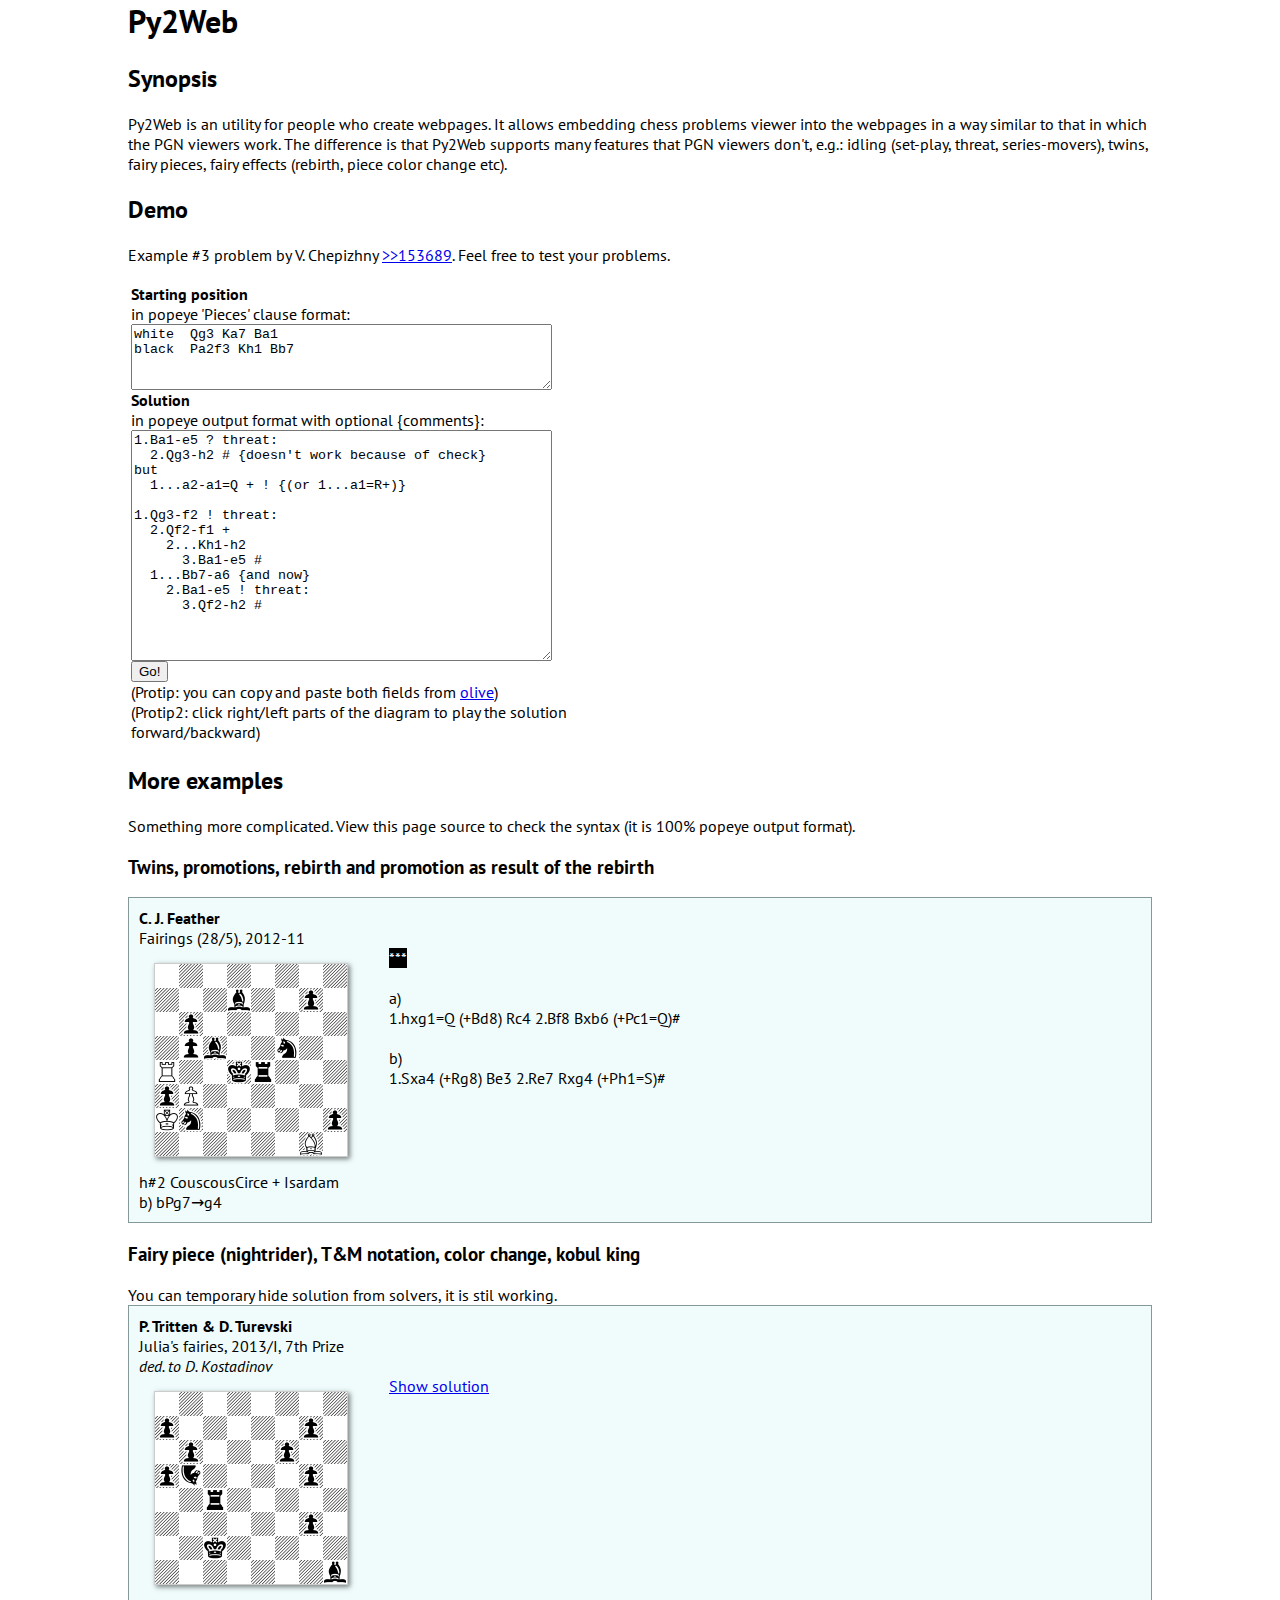
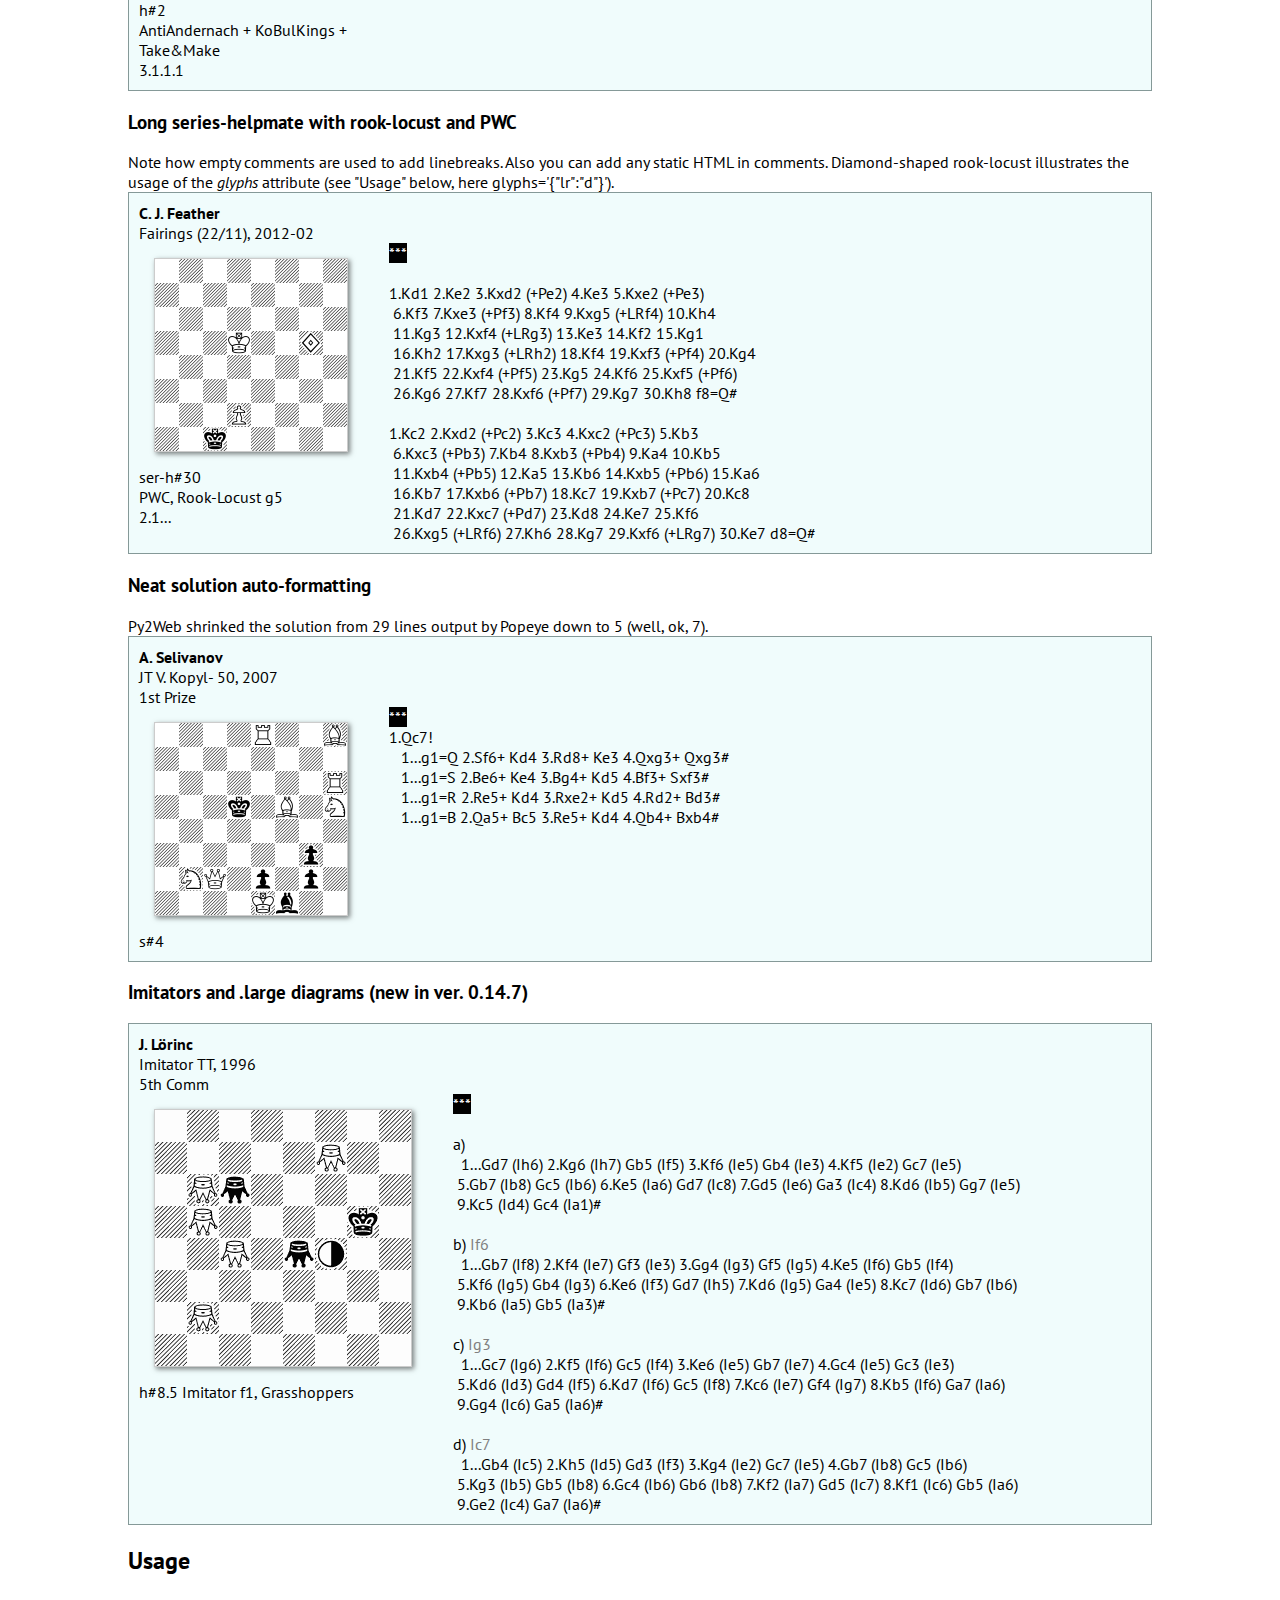
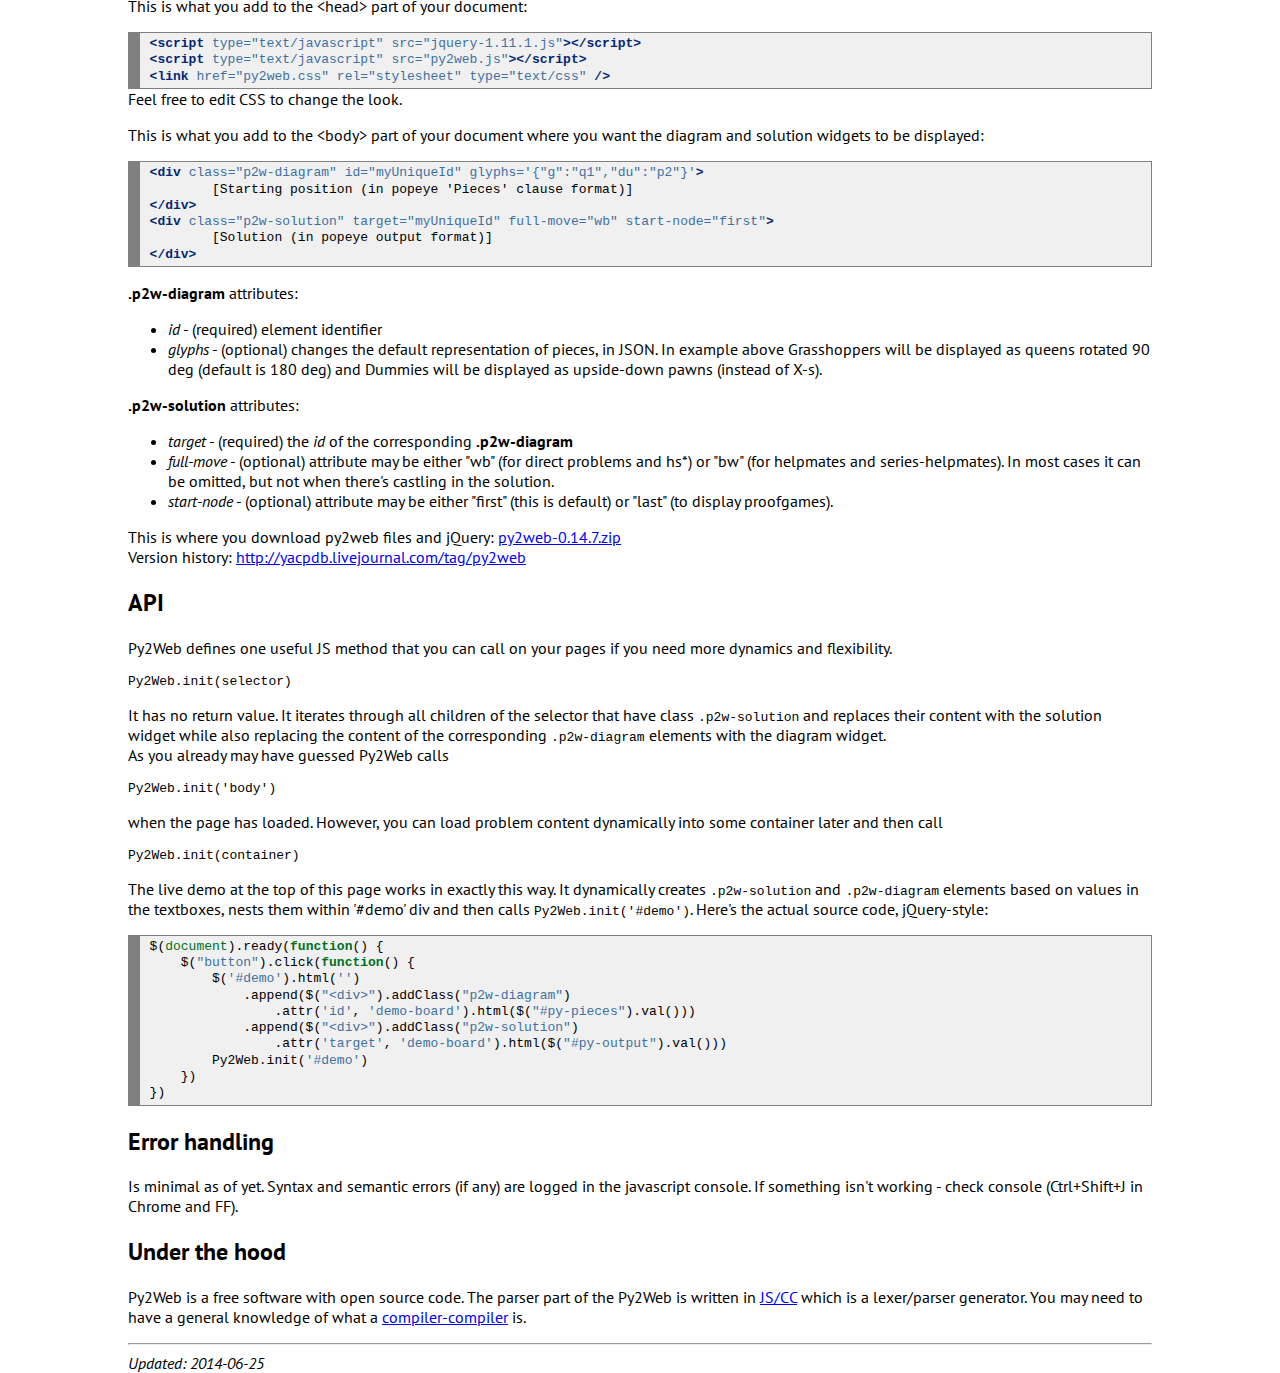
<file: trunk/index.html>
<html>
<head>
	<meta http-equiv="Content-Type" content="text/html;charset=utf-8" />
	<link href='http://fonts.googleapis.com/css?family=PT+Sans:400,700,400italic&subset=latin,latin-ext' rel='stylesheet' type='text/css'>

	<script type="text/javascript" src="jquery-1.11.1.js"></script>
	<script type="text/javascript" src="py2web.js?ver=0.14.7"></script>

	<script>
	  (function(i,s,o,g,r,a,m){i['GoogleAnalyticsObject']=r;i[r]=i[r]||function(){
	  (i[r].q=i[r].q||[]).push(arguments)},i[r].l=1*new Date();a=s.createElement(o),
	  m=s.getElementsByTagName(o)[0];a.async=1;a.src=g;m.parentNode.insertBefore(a,m)
	  })(window,document,'script','//www.google-analytics.com/analytics.js','ga');

	  ga('create', 'UA-34970243-3', 'yacpdb.org');
	  ga('send', 'pageview');

	</script>

	<script type="text/javascript">
		$(document).ready(function() {
			$("button").click(function() {
				$('#demo').html('')
					.append($("<div>").addClass("p2w-diagram")
						.attr('id', 'demo-board').html($("#py-pieces").val()))
					.append($("<div>").addClass("p2w-solution")
						.attr('target', 'demo-board').html($("#py-output").val()))		
				Py2Web.init('#demo')
			})
		})
	</script>

	<link href="py2web.css?ver=0.14.7" rel="stylesheet" type="text/css" />
	<style type="text/css">
		body { width: 1024px; margin: auto; font-family: PT Sans, Sans; }
		.dia {float: left;}
		.sol {margin-left: 250px;}
		.sol-large {margin-left: 314px;}
		.well { padding: 10px; border: 1px solid #859998; background-color: #F0FCFC; }
	</style>


<body>

	<h1>Py2Web</h1>

	<h2>Synopsis</h2>
	<p>
		Py2Web is an utility for people who create webpages.
		It allows embedding chess problems viewer into the webpages in a way similar to that in which the PGN viewers work.
		The difference is that Py2Web supports many features that PGN viewers don't, e.g.: idling (set-play, threat, series-movers),
		twins, fairy pieces, fairy effects (rebirth, piece color change etc).

	</p>

	<h2>Demo</h2>
	<p>Example #3 problem by V. Chepizhny <a href="http://www.yacpdb.org/?id=153689">&gt;&gt;153689</a>. Feel free to test your problems.</p>
	<table><tr><td width="50%" valign="top">
		<strong>Starting position</strong><br/>
		in popeye 'Pieces' clause format:<br/>
		<textarea rows="4" cols="50" id="py-pieces">white  Qg3 Ka7 Ba1
black  Pa2f3 Kh1 Bb7</textarea><br/>

		<strong>Solution</strong><br/>
		in popeye output format with optional {comments}:<br/>
		<textarea rows="15" cols="50" id="py-output">
1.Ba1-e5 ? threat:
  2.Qg3-h2 # {doesn't work because of check}
but 
  1...a2-a1=Q + ! {(or 1...a1=R+)}

1.Qg3-f2 ! threat:
  2.Qf2-f1 +
    2...Kh1-h2
      3.Ba1-e5 #
  1...Bb7-a6 {and now}
    2.Ba1-e5 ! threat:
      3.Qf2-h2 #</textarea><br/>
		<button>Go!</button><br/>
(Protip: you can copy and paste both fields from <a href="https://code.google.com/p/olive-gui/">olive</a>)<br/>
(Protip2: click right/left parts of the diagram to play the solution forward/backward)<br/>

	</td><td valign="top">
		<div id="demo"></div>
	</td></tr></table>




	<h2>More examples</h2>
	<p>
	Something more complicated. View this page source to check the syntax (it is 100% popeye output format).

	<h3>Twins, promotions, rebirth and promotion as result of the rebirth</h3>
	<div class="well">
		<b>C. J. Feather</b><br/>
		Fairings (28/5), 2012-11<br/>

		<div class="dia">
			<div class="p2w-diagram" id="example1">
			  white  Pb3 Bg1 Ra4 Ka2
			  black  Pb6h2a3g7b5 Sb2f5 Bc5d7 Kd4 Re4
			</div>

			h#2
			CouscousCirce + Isardam<br>
			b) bPg7&rarr;g4
		</div>

		<div class="p2w-solution sol" target="example1">
			a) 

			  1.h2*g1=Q[+wBd8] Ra4-c4   2.Bc5-f8 Bd8*b6[+bPc1=Q] #

			b) bPg7-->g4

			  1.Sb2*a4[+wRg8] Bg1-e3   2.Re4-e7 Rg8*g4[+bPh1=S] #
		</div>

		<div style="clear: both;"></div>
	</div>






	<h3>Fairy piece (nightrider), T&amp;M notation, color change, kobul king</h3>
	You can temporary hide solution from solvers, it is stil working.
	<div class="well">
		<b>P. Tritten &amp; D. Turevski</b><br/>
		Julia's fairies, 2013/I, 7th Prize<br/>
		<i>ded. to D. Kostadinov</i><br>
		<div class="dia">
			<div class="p2w-diagram" id="example2">
	  			black  Pg7f6b6g3g5a5a7 Kc2 Rc4 Bh1 Nb5
			</div>

			h#2<br/>
			AntiAndernach + KoBulKings + <br/>Take&amp;Make<br>
			3.1.1.1
		</div>

		<div class="sol"><a href="#" onclick="$('#example2-sol').toggle(); return false;">Show solution</a></div>

		<div class="p2w-solution sol" style="display: none;" target="example2" id="example2-sol">
		  1.Bh1-c6=w Bc6*b5-f7[c2=rN]   2.rNc2-a6 Bf7*c4-c8[a6=rR] #
		  1.Rc4-h4=w Rh4*h1-d5[c2=rB]   2.rBc2-h7 Rd5*b5-h8[h7=rN] #
		  1.Nb5-d6=w Nd6*c4-b4[c2=rR] +   2.rRc2-h2 Nb4*h1-f3[h2=rB] #
		</div>
		<div style="clear: both;"></div>
	</div>


	<h3>Long series-helpmate with rook-locust and PWC</h3>
	Note how empty comments are used to add linebreaks. Also you can add any static HTML in comments.
	Diamond-shaped rook-locust illustrates the usage of the <em>glyphs</em> attribute (see "Usage" below, here glyphs='{"lr":"d"}').
	<div class="well">
		<b>C. J. Feather</b><br/>
		Fairings (22/11), 2012-02<br/>
		<div class="dia">
			<div class="p2w-diagram" id="example3" glyphs='{"lr":"d"}'>
				  white  Pd2 Kd5 lrg5
				  black  Kc1
			</div>

			ser-h#30<br/>
			PWC, Rook-Locust g5<br>
			2.1...
		</div>

		<div class="p2w-solution sol" target="example3">
		     1.Kc1-d1   2.Kd1-e2   3.Ke2*d2[+wPe2]   4.Kd2-e3   5.Ke3*e2[+wPe3] {
} 6.Ke2-f3   7.Kf3*e3[+wPf3]   8.Ke3-f4   9.Kf4*g5[+wLRf4]  10.Kg5-h4 {
} 11.Kh4-g3  12.Kg3*f4[+wLRg3]  13.Kf4-e3  14.Ke3-f2  15.Kf2-g1 {
} 16.Kg1-h2  17.Kh2*g3[+wLRh2]  18.Kg3-f4  19.Kf4*f3[+wPf4]  20.Kf3-g4 {
} 21.Kg4-f5  22.Kf5*f4[+wPf5]  23.Kf4-g5  24.Kg5-f6  25.Kf6*f5[+wPf6] {
} 26.Kf5-g6  27.Kg6-f7  28.Kf7*f6[+wPf7]  29.Kf6-g7  30.Kg7-h8 f7-f8=Q #

  1.Kc1-c2   2.Kc2*d2[+wPc2]   3.Kd2-c3   4.Kc3*c2[+wPc3]   5.Kc2-b3 {
} 6.Kb3*c3[+wPb3]   7.Kc3-b4   8.Kb4*b3[+wPb4]   9.Kb3-a4  10.Ka4-b5 {
} 11.Kb5*b4[+wPb5]  12.Kb4-a5  13.Ka5-b6  14.Kb6*b5[+wPb6]  15.Kb5-a6 {
} 16.Ka6-b7  17.Kb7*b6[+wPb7]  18.Kb6-c7  19.Kc7*b7[+wPc7]  20.Kb7-c8 {
} 21.Kc8-d7  22.Kd7*c7[+wPd7]  23.Kc7-d8  24.Kd8-e7  25.Ke7-f6 {
} 26.Kf6*g5[+wLRf6]  27.Kg5-h6  28.Kh6-g7  29.Kg7*f6[+wLRg7]  30.Kf6-e7 d7-d8=Q #
		</div>
		<div style="clear: both;"></div>
	</div>


	<h3>Neat solution auto-formatting</h3>
	Py2Web shrinked the solution from 29 lines output by Popeye down to 5 (well, ok, 7).
	<div class="well">
		<b>A. Selivanov</b><br/>
		JT V. Kopyl- 50, 2007<br/>
		1st Prize<br/>
		<div class="dia">
			<div class="p2w-diagram" id="example4">
	  			  white  Qc2 Rh6e8 Ke1 Bf5h8 Sb2h5
  					black  Pg2e2g3 Kd5 Bf1
			</div>

			s#4
		</div>

		<div class="p2w-solution sol" target="example4">
	1.Qc2-c7 ! zugzwang.
      1...g2-g1=Q
          2.Sh5-f6 +
              2...Kd5-d4
                  3.Re8-d8 +
                      3...Kd4-e3
                          4.Qc7*g3 +
                              4...Qg1*g3 #
      1...g2-g1=S
          2.Bf5-e6 +
              2...Kd5-e4
                  3.Be6-g4 +
                      3...Ke4-d5
                          4.Bg4-f3 +
                              4...Sg1*f3 #
      1...g2-g1=R
          2.Re8-e5 +
              2...Kd5-d4
                  3.Re5*e2 +
                      3...Kd4-d5
                          4.Re2-d2 +
                              4...Bf1-d3 #
      1...g2-g1=B
          2.Qc7-a5 +
              2...Bg1-c5
                  3.Re8-e5 +
                      3...Kd5-d4
                          4.Qa5-b4 +
                              4...Bc5*b4 #
		</div>
		<div style="clear: both;"></div>
	</div>

	<h3>Imitators and .large diagrams (new in ver. 0.14.7)</h3>

	<div class="well">
		<b>J. Lörinc</b><br/>
		Imitator TT, 1996<br/>
		5th Comm<br/>
		<div class="dia">
			<div class="p2w-diagram large" id="example5">
			  white  Gf7b2c4b5b6
			  black  Kg5 Ge4c6
			  neutral If4
			</div>

			h#8.5 Imitator f1, Grasshoppers
		</div>

		<div class="p2w-solution sol-large" target="example5">
a) {
}
1...Gb5-d7[Ih6]   2.Kg5-g6[Ih7] Gd7-b5[If5]   3.Kg6-f6[Ie5] Gb6-b4[Ie3]   4.Kf6-f5[Ie2] Gc4-c7[Ie5] {
}  5.Ge4-b7[Ib8] Gc7-c5[Ib6]   6.Kf5-e5[Ia6] Gb5-d7[Ic8]   7.Gb7-d5[Ie6] Gc5-a3[Ic4]   8.Ke5-d6[Ib5] Gd7-g7[Ie5] {
}  9.Kd6-c5[Id4] Gf7-c4[Ia1] #

b) Imitator f6 {If6
}
1...Gb5-b7[If8]   2.Kg5-f4[Ie7] Gf7-f3[Ie3]   3.Ge4-g4[Ig3] Gf3-f5[Ig5]   4.Kf4-e5[If6] Gb7-b5[If4] {
}  5.Ke5-f6[Ig5] Gb6-b4[Ig3]   6.Kf6-e6[If3] Gb5-d7[Ih5]   7.Ke6-d6[Ig5] Gc4-a4[Ie5]   8.Kd6-c7[Id6] Gd7-b7[Ib6]  {
} 9.Kc7-b6[Ia5] Gb7-b5[Ia3] #

c) Imitator g3 {Ig3
}
1...Gc4-c7[Ig6]   2.Kg5-f5[If6] Gc7-c5[If4]   3.Kf5-e6[Ie5] Gb5-b7[Ie7]   4.Gc6-c4[Ie5] Gc5-c3[Ie3] {
}  5.Ke6-d6[Id3] Gb2-d4[If5]   6.Kd6-d7[If6] Gc3-c5[If8]   7.Kd7-c6[Ie7] Gd4-f4[Ig7]   8.Kc6-b5[If6] Gf7-a7[Ia6]  {
} 9.Ge4-g4[Ic6] Gc5-a5[Ia6] #

d) Imitator c7 {Ic7
}
1...Gb6-b4[Ic5]   2.Kg5-h5[Id5] Gb5-d3[If3]   3.Kh5-g4[Ie2] Gc4-c7[Ie5]   4.Ge4-b7[Ib8] Gc7-c5[Ib6] {
}  5.Kg4-g3[Ib5] Gb2-b5[Ib8]   6.Gc6-c4[Ib6] Gb4-b6[Ib8]   7.Kg3-f2[Ia7] Gb5-d5[Ic7]   8.Kf2-f1[Ic6] Gd5-b5[Ia6] {
}  9.Gc4-e2[Ic4] Gc5-a7[Ia6] #

		</div>
		<div style="clear: both;"></div>
	</div>

	</p>

	<h2>Usage</h2>
	<p>
	This is what you add to the &lt;head&gt; part of your document:
<!-- HTML generated using hilite.me --><div style="background: #f0f0f0; overflow:auto;width:auto;border:solid gray;border-width:.1em .1em .1em .8em;padding:.2em .6em;"><pre style="margin: 0; line-height: 125%"><span style="color: #062873; font-weight: bold">&lt;script </span><span style="color: #4070a0">type=&quot;text/javascript&quot;</span> <span style="color: #4070a0">src=&quot;jquery-1.11.1.js&quot;</span><span style="color: #062873; font-weight: bold">&gt;&lt;/script&gt;</span>
<span style="color: #062873; font-weight: bold">&lt;script </span><span style="color: #4070a0">type=&quot;text/javascript&quot;</span> <span style="color: #4070a0">src=&quot;py2web.js&quot;</span><span style="color: #062873; font-weight: bold">&gt;&lt;/script&gt;</span>
<span style="color: #062873; font-weight: bold">&lt;link</span> <span style="color: #4070a0">href=&quot;py2web.css&quot;</span> <span style="color: #4070a0">rel=&quot;stylesheet&quot;</span> <span style="color: #4070a0">type=&quot;text/css&quot;</span> <span style="color: #062873; font-weight: bold">/&gt;</span>
</pre></div>
	Feel free to edit CSS to change the look.
	</p>

	<p>
	This is what you add to the &lt;body&gt; part of your document where you want the diagram and solution widgets to be displayed:
<!-- HTML generated using hilite.me --><div style="background: #f0f0f0; overflow:auto;width:auto;border:solid gray;border-width:.1em .1em .1em .8em;padding:.2em .6em;"><pre style="margin: 0; line-height: 125%"><span style="color: #062873; font-weight: bold">&lt;div</span> <span style="color: #4070a0">class=&quot;p2w-diagram&quot;</span> <span style="color: #4070a0">id=&quot;myUniqueId&quot;</span> <span style="color: #4070a0">glyphs='{&quot;g&quot;:&quot;q1&quot;,&quot;du&quot;:&quot;p2&quot;}'</span><span style="color: #062873; font-weight: bold">&gt;</span>
	[Starting position (in popeye &#39;Pieces&#39; clause format)]
<span style="color: #062873; font-weight: bold">&lt;/div&gt;</span>
<span style="color: #062873; font-weight: bold">&lt;div</span> <span style="color: #4070a0">class=&quot;p2w-solution&quot;</span> <span style="color: #4070a0">target=&quot;myUniqueId&quot;</span> <span style="color: #4070a0">full-move=&quot;wb&quot;</span> <span style="color: #4070a0">start-node=&quot;first&quot;</span><span style="color: #062873; font-weight: bold">&gt;</span>
	[Solution (in popeye output format)]
<span style="color: #062873; font-weight: bold">&lt;/div&gt;</span>
</pre></div>
	<p>
	<strong>.p2w-diagram</strong> attributes:
	<ul>
		<li><em>id</em> - (required) element identifier
 		<li><em>glyphs</em> - (optional) changes the default representation of pieces, in JSON. In example above Grasshoppers will be displayed as queens rotated 90 deg (default is 180 deg) and Dummies will be displayed as upside-down pawns (instead of X-s).</li>
	</ul>
	<p>
	<strong>.p2w-solution</strong> attributes:
	<ul>
		<li><em>target</em> - (required) the <em>id</em> of the corresponding <strong>.p2w-diagram</strong>
 		<li><em>full-move</em> - (optional) attribute may be either "wb" (for direct problems and hs*) or "bw" (for helpmates and series-helpmates). In most cases it can be omitted, but not when there's castling in the solution.</li>
		<li><em>start-node</em> - (optional) attribute may be either "first" (this is default) or "last" (to display proofgames).</li>
	</ul>
	</p>


	<p>
	This is where you download py2web files and jQuery: <a href="py2web-0.14.7.zip">py2web-0.14.7.zip</a><br>
	Version history: <a href="http://yacpdb.livejournal.com/tag/py2web">http://yacpdb.livejournal.com/tag/py2web</a>

	</p>
	<h2>API</h2>
	<p>
		Py2Web defines one useful JS method that you can call on your pages if you need more dynamics and flexibility.
		<p><code>
			Py2Web.init(selector)
		</code>
		<p>It has no return value. It iterates through all children of the selector that have class <code>.p2w-solution</code> and replaces their content with the solution widget while also replacing the content of the corresponding <code>.p2w-diagram</code> elements with the diagram widget.<br>
		As you already may have guessed Py2Web calls 
		<p><code>
			Py2Web.init('body')
		</code>
		<p>when the page has loaded. However, you can load problem content dynamically into some container later and then call 
		<p><code>
			Py2Web.init(container)
		</code>
		<p>The live demo at the top of this page works in exactly this way. It dynamically creates <code>.p2w-solution</code> and <code>.p2w-diagram</code> elements
		based on values in the textboxes, nests them within '#demo' div and then calls <code>Py2Web.init('#demo')</code>. Here's the actual source code, jQuery-style:

<!-- HTML generated using hilite.me --><div style="background: #f0f0f0; overflow:auto;width:auto;border:solid gray;border-width:.1em .1em .1em .8em;padding:.2em .6em;"><pre style="margin: 0; line-height: 125%">$(<span style="color: #007020">document</span>).ready(<span style="color: #007020; font-weight: bold">function</span>() {
    $(<span style="color: #4070a0">&quot;button&quot;</span>).click(<span style="color: #007020; font-weight: bold">function</span>() {
        $(<span style="color: #4070a0">&#39;#demo&#39;</span>).html(<span style="color: #4070a0">&#39;&#39;</span>)
            .append($(<span style="color: #4070a0">&quot;&lt;div&gt;&quot;</span>).addClass(<span style="color: #4070a0">&quot;p2w-diagram&quot;</span>)
                .attr(<span style="color: #4070a0">&#39;id&#39;</span>, <span style="color: #4070a0">&#39;demo-board&#39;</span>).html($(<span style="color: #4070a0">&quot;#py-pieces&quot;</span>).val()))
            .append($(<span style="color: #4070a0">&quot;&lt;div&gt;&quot;</span>).addClass(<span style="color: #4070a0">&quot;p2w-solution&quot;</span>)
                .attr(<span style="color: #4070a0">&#39;target&#39;</span>, <span style="color: #4070a0">&#39;demo-board&#39;</span>).html($(<span style="color: #4070a0">&quot;#py-output&quot;</span>).val()))        
        Py2Web.init(<span style="color: #4070a0">&#39;#demo&#39;</span>)
    })
})
</pre></div>

</pre></div>


	</p>
	<h2>Error handling</h2>
	<p>
		Is minimal as of yet. Syntax and semantic errors (if any) are logged in the javascript console. If something isn't working - check console (Ctrl+Shift+J in Chrome and FF).
	</p>

	<h2>Under the hood</h2>
	<p>
	Py2Web is a free software with open source code.
	The parser part of the Py2Web is written in <a href="http://jscc.phorward-software.com/">JS/CC</a> which is a lexer/parser generator. 
	You may need to have a general knowledge of what a <a href="http://en.wikipedia.org/wiki/Compiler-compiler">compiler-compiler</a> is.
	</p>

	<hr>
	<i>Updated: 2014-06-25</i>
</body>
</html>
</file>
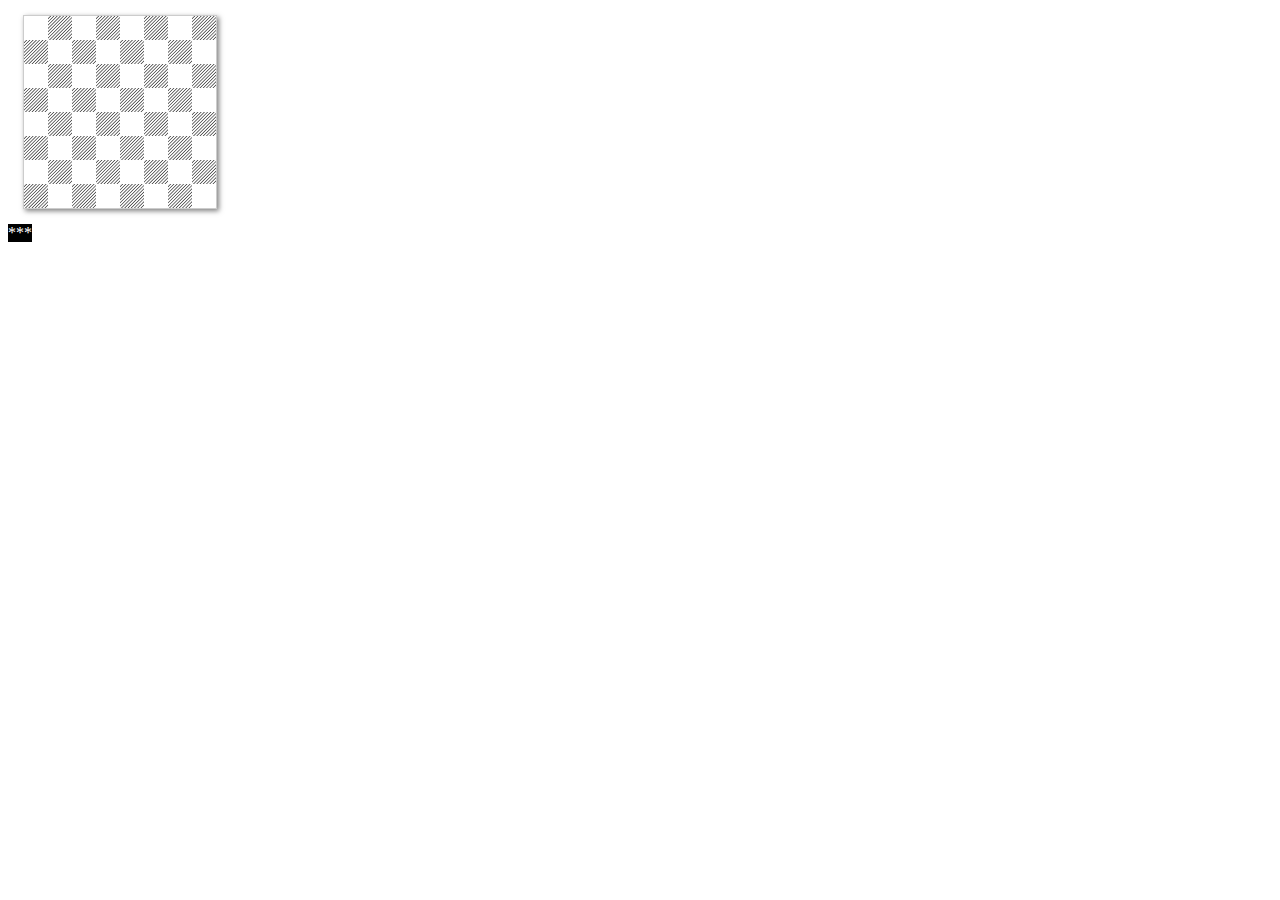
<file: minimal-example.html>
<html>

<head>
	<meta http-equiv="Content-Type" content="text/html;charset=utf-8" />

	<script type="text/javascript" src="jquery-1.11.1.js"></script>
	<script type="text/javascript" src="py2web.js"></script>
	<link href="py2web.css" rel="stylesheet" type="text/css" />
</head>

<body>

	<div class="p2w-diagram" id="example0">

	</div>

	<div class="p2w-solution" target="example0">

	</div>

</body>
</html>
</file>
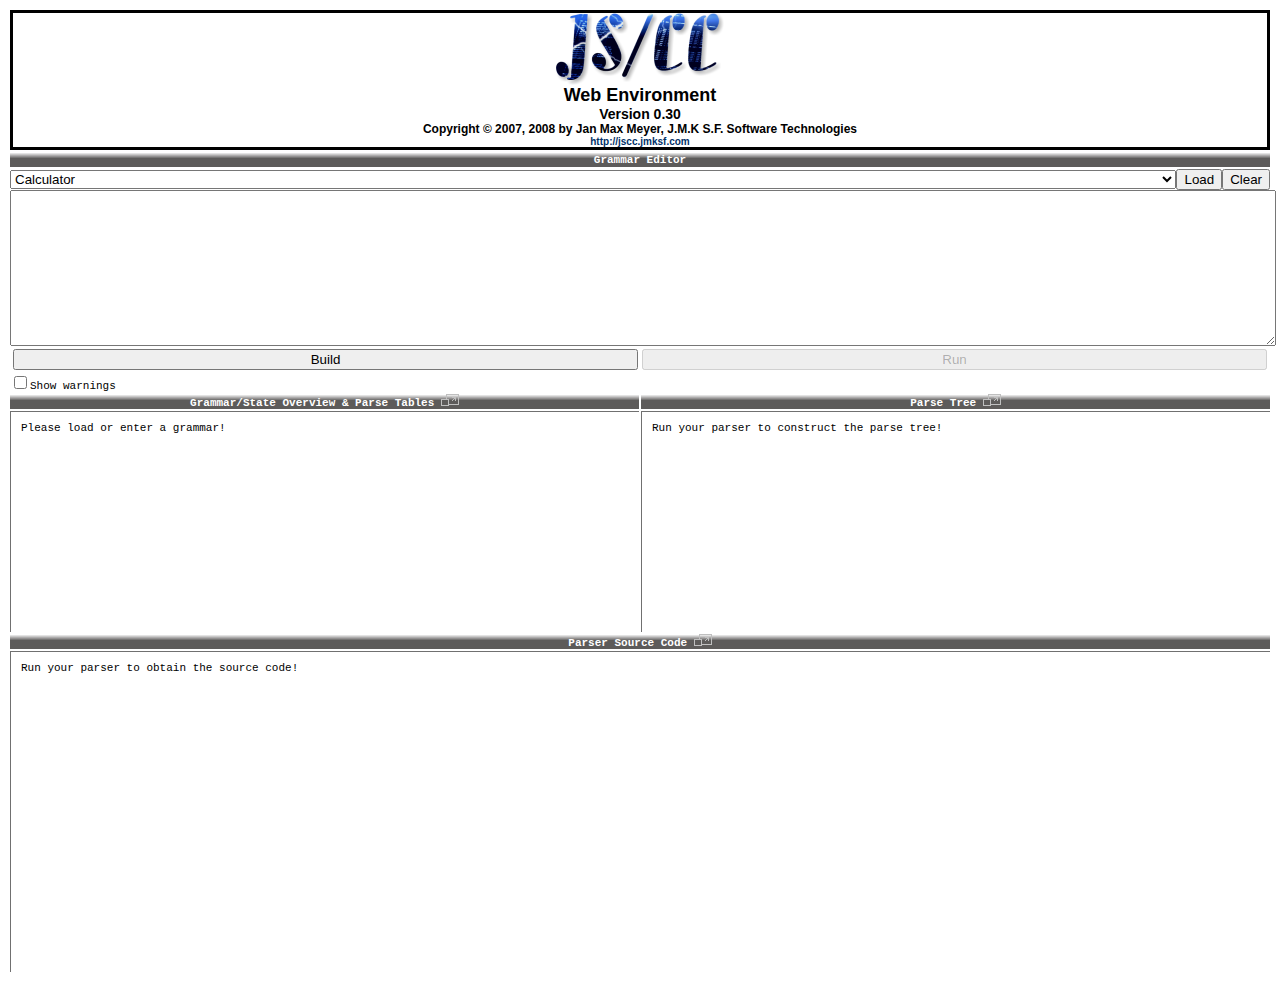
<file: jscc/webenv/jscc.html>
<?xml version="1.0" encoding="utf-8" ?>
<!DOCTYPE html PUBLIC "-//W3C//DTD XHTML 1.0 Transitional//EN" "http://www.w3.org/TR/xhtml1/DTD/xhtml1-transitional.dtd">
<html xmlns="http://www.w3.org/1999/xhtml">
	<head>
		<!--
			JS/CC: A LALR(1) Compiler-Compiler written in JavaScript
			Copyright (C) 2007, 2008 by J.M.K S.F. Software Technologies, Jan Max Meyer
			http://www.jmksf.com ++ jscc<-AT->jmksf.com
			
			File:	jscc.html
			Author:	Jan Max Meyer
			Usage:	Web Environment Module
			
			You may use, modify and distribute this software under the terms and conditions
			of the Artistic License. Please see ARTISTIC for more information.
		-->
		<title>JS/CC Web Environment</title>
		
		<meta http-equiv="Content-Script-Type" content="text/javascript" />
		
		<link rel="stylesheet" href="jscc.css" type="text/css" />
		<script type="text/javascript" src="jscc.js"></script>
		<script type="text/javascript" src="driver.js"></script>
		<script type="text/javascript" src="webdriver.js"></script>

		<script type="text/javascript">
		var html_output = new String();
		var error_output = new String();
		var	dfa_table;
		
		function _error( msg )
		{
			if( show_errors )
				error_output += "Error: " + msg + "\n";

			errors++;
		}
		
		function _warning( msg )
		{
			if( show_warnings )
				error_output += "Warning: " + msg + "\n";

			warnings++;
		}
		
		function _print( txt )
		{
			html_output += txt;
		}
		
		function check_editor_content()
		{
			if( document.source.code.value != "" )
				if( confirm( "Delete current editor content?" ) )
				{
					document.source.code.value = "";
					document.source.code.focus();
					document.source.run.disabled = true;
					return true;
				}
				else
					return false;

			return true;
		}
		
		function load_grammar()
		{
			if( check_editor_content() )
			{
				document.source.code.value = grammars[ document.source.stored.value ];
				document.source.code.focus();
				
				document.source.run.disabled = true;
			}
		}
		
		function enlarge_content( container )
		{
			var closebutton = "<div style=\"width:100%; text-align: center;\"><input type=\"button\" onclick=\"hide_enlarged_content();\" width=\"100%\" value=\"Close\" /></div>";
			var pop_up = document.getElementById( "popupcontent" );
			pop_up.style.top = "100px";
			pop_up.style.left = "200px";
			pop_up.style.width = "800px";
			pop_up.style.height = "600px";
			
			pop_up.innerHTML = closebutton + "<hr />" +
				document.getElementById( container ).innerHTML +
					"<hr />" +  closebutton;

			pop_up.style.visibility = "visible";
		}
		
		function hide_enlarged_content()
		{
			var pop_up = document.getElementById("popupcontent");
			pop_up.style.visibility = "hidden";	
		}
		
		function run_parser()
		{
			var driver = new String( driver_t );
			var webdriver = new String( webdriver_t );

			if( !code_foot )
				code_foot = "var error_offsets = new Array(); var error_lookaheads = new Array(); var error_count = 0; var str = prompt( \"Please enter a string to be parsed:\", \"\" ); if( ( error_count = __parse( str, error_offsets, error_lookaheads ) ) > 0 ) { var errstr = new String(); for( var i = 0; i < error_count; i++ ) errstr += \"Parse error in line \" + ( str.substr( 0, error_offsets[i] ).match( /\\n/g ) ? str.substr( 0, error_offsets[i] ).match( /\\n/g ).length : 1 ) + \" near \\\"\" + str.substr( error_offsets[i] ) + \"\\\", expecting \\\"\" + error_lookaheads[i].join() + \"\\\"\\n\" ; alert( errstr );}";

			//driver is for output
			driver = driver.replace( /##PREFIX##/gi, "" );
			driver = driver.replace( /##HEADER##/gi, code_head );
			driver = driver.replace( /##TABLES##/gi, print_parse_tables( MODE_GEN_JS ) );
			driver = driver.replace( /##DFA##/gi, print_dfa_table( dfa_table ) );
			driver = driver.replace( /##TERMINAL_ACTIONS##/gi, print_term_actions() );
			driver = driver.replace( /##LABELS##/gi, print_symbol_labels() );
			driver = driver.replace( /##ACTIONS##/gi, print_actions() );
			driver = driver.replace( /##FOOTER##/gi, code_foot );
			driver = driver.replace( /##ERROR##/gi, get_error_symbol_id() );
			driver = driver.replace( /##EOF##/gi, get_eof_symbol_id() );
			driver = driver.replace( /##WHITESPACE##/gi, get_whitespace_symbol_id() );
			
			//webdriver is for execution and parse tree generator
			webdriver = webdriver.replace( /##PREFIX##/gi, "" );
			webdriver = webdriver.replace( /##HEADER##/gi, code_head );
			webdriver = webdriver.replace( /##TABLES##/gi, print_parse_tables( MODE_GEN_JS ) );
			webdriver = webdriver.replace( /##DFA##/gi, print_dfa_table( dfa_table ) );
			webdriver = webdriver.replace( /##TERMINAL_ACTIONS##/gi, print_term_actions() );
			webdriver = webdriver.replace( /##LABELS##/gi, print_symbol_labels() );
			webdriver = webdriver.replace( /##ACTIONS##/gi, print_actions() );
			webdriver = webdriver.replace( /##FOOTER##/gi, code_foot );
			webdriver = webdriver.replace( /##ERROR##/gi, get_error_symbol_id() );
			webdriver = webdriver.replace( /##EOF##/gi, get_eof_symbol_id() );
			webdriver = webdriver.replace( /##WHITESPACE##/gi, get_whitespace_symbol_id() );			
			//driver = webdriver;
			
			//output the code
			document.getElementById( "js_code" ).innerHTML = driver.replace( /\n/g, "<br />" ).replace( /\t/g, "&nbsp;&nbsp;&nbsp;&nbsp;" );

			//run the webdriver
			eval( webdriver );
		}
		
		function build()
		{
			var pure_code, out_code, i;
			
			html_output = new String();
			error_output = new String();
			reset_all( EXEC_WEB );
			
			show_warnings = document.source.with_warnings.checked;

			var src = new String( document.source.code.value );
			parse_grammar( src );
			
			if( errors == 0 )
			{
				undef();
				unreachable();
				
				if( errors == 0 )
				{
					first();
					print_symbols();
					print_grammar( MODE_GEN_HTML );
					
					html_output += "<hr />";
					
					dfa_table = create_subset( nfa_states );
					dfa_table = minimize_dfa( dfa_table );

					lalr1_parse_table( true );
					
					errors = 0;
					if( errors == 0 )
						document.getElementById( "output" ).innerHTML = html_output + "<hr />" + print_parse_tables( MODE_GEN_HTML );
				}
			}

			if( errors > 0 || warnings > 0 && error_output != "" )
				alert( error_output );
			
			if( errors == 0 )
				document.source.run.disabled = false;
		}

		var grammars = new Array();
		grammars.push( "/~\n    This is a four-function calculator, where precedences\n    are defined via associativity definitions of tokens.\n\n    IMPORTANT: The Warnings coming up when invoking JS/CC\n               are coming from the grammar, and are resolved\n               in order to the precedences and associativity\n               information passed to each token.\n~/\n\n\n/~ --- Token definitions --- ~/\n\n/~ Characters to be ignored ~/\n!   \' |\\t\' ;\n\n/~ Non-associative tokens ~/\n    \'\\(\'\n    \'\\)\'\n    \'[0-9]+\'                        INT   [* %match = parseInt( %match ); *]\n    \'[0-9]+\\.[0-9]*|[0-9]*\\.[0-9]+\' FLOAT [* %match = parseFloat( %match ); *]\n    ;\n\n/~ Left-associative tokens, lowest precedence ~/\n<  \'\\+\'\n   \'\\-\';\n        \n/~ Left-associative tokens, highest precedence ~/\n<  \'\\*\'\n   \'/\';\n\n##\n\n/~ --- Grammar specification --- ~/\n\np:      e              [* alert( %1 ); *]\n        ;\n\ne:      e \'+\' e        [* %% = %1 + %3; *]\n        | e \'-\' e      [* %% = %1 - %3; *]\n        | e \'*\' e      [* %% = %1 * %3; *]\n        | e \'/\' e      [* %% = %1 / %3; *]\n        | \'-\' e &\'*\'   [* %% = %2 * -1; *]\n        | \'(\' e \')\'    [* %% = %2; *]\n        | INT\n        | FLOAT\n        ;" );
		
		grammars.push( "/~\n\tXPL - eXample Programming Language v0.3\n\tWritten 2007 by J.M.K S.F. Software Technologies, Jan Max Meyer\n\t\n\tThe complete source of this program is in the Public Domain.\n\t\n\tThis example demonstrates the implementation of XPL, a complete,\n\tinterpretered scripting language, written in JS/CC.\n\t\n\tXPL provides simple input/output operations and can only handle\n\tnumeric values.\n\t\n\tWatch out for the *.xpl-files within the example directory, which\n\tcontain example scripts to be executed using XPL, for example a\n\tcountdown or a calculator.\n~/\n\t\n\t\n[*\n\n//Structs\nfunction NODE()\n{\n\tvar type;\n\tvar value;\n\tvar children;\n}\n\n//Defines\nvar NODE_OP\t= 0;\nvar NODE_VAR\t= 1;\nvar NODE_CONST\t= 2;\n\nvar OP_NONE\t= -1;\nvar OP_ASSIGN\t= 0;\nvar OP_IF\t= 1;\nvar OP_IF_ELSE\t= 2;\nvar OP_WHILE_DO\t= 3;\nvar OP_DO_WHILE\t= 4;\nvar OP_WRITE\t= 5;\nvar OP_READ\t= 6;\nvar OP_SAY\t= 7;\n\nvar OP_EQU\t= 10;\nvar OP_NEQ\t= 11;\nvar OP_GRT\t= 12;\nvar OP_LOT\t= 13;\nvar OP_GRE\t= 14;\nvar OP_LOE\t= 15;\nvar OP_ADD\t= 16;\nvar OP_SUB\t= 17;\nvar OP_DIV\t= 18;\nvar OP_MUL\t= 19;\nvar OP_NEG\t= 20;\n\n//Management functions\nfunction createNode( type, value, childs )\n{\n\tvar n = new NODE();\n\tn.type = type;\n\tn.value = value;\t\n\tn.children = new Array();\n\t\n\tfor( var i = 2; i < arguments.length; i++ )\n\t\tn.children.push( arguments[i] );\n\t\t\n\treturn n;\n}\n\nvar v_names = new Array();\nvar v_values = new Array();\n\n//Interpreting function\nfunction letvar( vname, value )\n{\n\tvar i;\n\tfor( i = 0; i < v_names.length; i++ )\n\t\tif( v_names[i].toString() == vname.toString() )\n\t\t\tbreak;\n\t\t\n\tif( i == v_names.length )\n\t{\n\t\tv_names.push( vname );\n\t\tv_values.push( 0 );\n\t}\n\t\n\tv_values[i] = value;\n}\n\nfunction getvar( vname )\n{\n\tvar i;\n\tfor( i = 0; i < v_names.length; i++ )\n\t\tif( v_names[i].toString() == vname.toString() )\n\t\t\treturn v_values[i];\n\t\t\t\n\treturn 0;\n}\n\nfunction execute( node )\n{\n\tvar ret = 0;\n\t\n\tif( !node )\n\t\treturn 0;\n\t\t\n\tswitch( node.type )\n\t{\n\t\tcase NODE_OP:\n\t\t\tswitch( node.value )\n\t\t\t{\n\t\t\t\tcase OP_NONE:\n\t\t\t\t\tif( node.children[0] )\n\t\t\t\t\t\texecute( node.children[0] );\t\t\t\t\t\n\t\t\t\t\tif( node.children[1] )\n\t\t\t\t\t\tret = execute( node.children[1] );\n\t\t\t\t\tbreak;\n\t\t\t\tcase OP_ASSIGN:\n\t\t\t\t\tletvar( node.children[0], execute( node.children[1] ) );\n\t\t\t\t\tbreak;\n\t\t\t\tcase OP_IF:\n\t\t\t\t\tif( execute( node.children[0] ) )\n\t\t\t\t\t\texecute( node.children[1] );\n\t\t\t\t\tbreak;\n\t\t\t\tcase OP_IF_ELSE:\n\t\t\t\t\tif( execute( node.children[0] ) )\n\t\t\t\t\t\texecute( node.children[1] );\n\t\t\t\t\telse\n\t\t\t\t\t\texecute( node.children[2] );\n\t\t\t\t\tbreak;\n\t\t\t\tcase OP_WHILE_DO:\n\t\t\t\t\twhile( execute( node.children[0] ) )\n\t\t\t\t\t\texecute( node.children[1] );\n\t\t\t\t\tbreak;\n\t\t\t\tcase OP_DO_WHILE:\n\t\t\t\t\tdo\n\t\t\t\t\t\texecute( node.children[0] )\n\t\t\t\t\twhile( execute( node.children[1] ) );\n\t\t\t\t\tbreak;\n\t\t\t\tcase OP_WRITE:\n\t\t\t\t\talert( execute( node.children[0] ) );\n\t\t\t\t\tbreak;\n\t\t\t\tcase OP_READ:\n\t\t\t\t\tletvar( node.children[0].toString(), prompt( \"Please enter a value:\", \"0\"  ) );\n\t\t\t\t\tbreak;\n\t\t\t\tcase OP_SAY:\n\t\t\t\t\talert( node.children[0] );\n\t\t\t\t\tbreak;\n\t\t\t\tcase OP_EQU:\n\t\t\t\t\tret = execute( node.children[0] ) == execute( node.children[1] );\n\t\t\t\t\tbreak;\n\t\t\t\tcase OP_NEQ:\n\t\t\t\t\tret = execute( node.children[0] ) != execute( node.children[1] );\n\t\t\t\t\tbreak;\n\t\t\t\tcase OP_GRT:\n\t\t\t\t\tret = execute( node.children[0] ) > execute( node.children[1] );\n\t\t\t\t\tbreak;\n\t\t\t\tcase OP_LOT:\n\t\t\t\t\tret = execute( node.children[0] ) < execute( node.children[1] );\n\t\t\t\t\tbreak;\n\t\t\t\tcase OP_GRE:\n\t\t\t\t\tret = execute( node.children[0] ) >= execute( node.children[1] );\n\t\t\t\t\tbreak;\n\t\t\t\tcase OP_LOE:\n\t\t\t\t\tret = execute( node.children[0] ) <= execute( node.children[1] );\n\t\t\t\t\tbreak;\n\t\t\t\tcase OP_ADD:\n\t\t\t\t\tret = execute( node.children[0] ) + execute( node.children[1] );\n\t\t\t\t\tbreak;\n\t\t\t\tcase OP_SUB:\n\t\t\t\t\tret = execute( node.children[0] ) - execute( node.children[1] );\n\t\t\t\t\tbreak;\n\t\t\t\tcase OP_DIV:\n\t\t\t\t\tret = execute( node.children[0] ) / execute( node.children[1] );\n\t\t\t\t\tbreak;\n\t\t\t\tcase OP_MUL:\n\t\t\t\t\tret = execute( node.children[0] ) * execute( node.children[1] );\n\t\t\t\t\tbreak;\n\t\t\t\tcase OP_NEG:\n\t\t\t\t\tret = execute( node.children[0] ) * -1;\n\t\t\t\t\tbreak;\n\t\t\t}\n\t\t\tbreak;\n\t\t\t\n\t\tcase NODE_VAR:\n\t\t\tret = Number( getvar( node.value ) );\n\t\t\tbreak;\n\t\t\t\n\t\tcase NODE_CONST:\n\t\t\tret = Number( node.value );\n\t\t\tbreak;\n\t}\n\t\n\treturn ret;\n}\n\n*]\n\n!\t\' |\\r|\\n|\\t\'\n\n\t\"IF\"\n\t\"ELSE\"\n\t\"WHILE\"\n\t\"DO\"\n\t\"SAY\"\n\t\"WRITE\"\n\t\"READ\"\n\t\'{\'\n\t\'}\'\n\t\';\'\n\t\'=\'\n\t\'==\'\n\t\'!=\'\n\t\'<=\'\n\t\'>=\'\n\t\'>\'\n\t\'<\'\n\t\'\\+\'\n\t\'\\-\'\n\t\'/\'\n\t\'\\*\'\n\t\'\\(\'\n\t\'\\)\'\n\t\'#\'\n\t\'[A-Za-z_][A-Za-z0-9_]*\'\tIdentifier\n\t\'\\\'([^\\\']|\\\'\\\')*\\\'\'\t\tString\t\t[* %match = %match.substr( 1, %match.length - 2 );\n\t\t\t\t\t\t\t\t   %match = %match.replace( /\'\'/g, \"\\\'\" );\t*]\n\t\'[0-9]+\'\t\t\tInteger\n\t\'[0-9]+\\.[0-9]*|[0-9]*\\.[0-9]+\'\tFloat\n\t;\n\n##\n\nProgram:\tProgram Stmt\t\t\t[* execute( %2 ); *]\n\t\t|\n\t\t;\n\nStmt_List:\tStmt_List Stmt\t\t\t[* %% = createNode( NODE_OP, OP_NONE, %1, %2 ); *]\n\t\t|\n\t\t;\n\t\t\t\t\t\t\t\t\nStmt:\t\tIF Expression Stmt \t\t[* %% = createNode( NODE_OP, OP_IF, %2, %3 ); *]\n\t\t| IF Expression Stmt ELSE Stmt\t[* %% = createNode( NODE_OP, OP_IF_ELSE, %2, %3, %5 ); *]\n\t\t| WHILE Expression DO Stmt \t[* %% = createNode( NODE_OP, OP_WHILE_DO, %2, %4 ); *]\n\t\t| DO Stmt WHILE Expression \';\'\t[* %% = createNode( NODE_OP, OP_DO_WHILE, %2, %4 ); *]\n\t\t| SAY String \';\'\t\t[* %% = createNode( NODE_OP, OP_SAY, %2 ); *]\n\t\t| WRITE Expression \';\'\t\t[* %% = createNode( NODE_OP, OP_WRITE, %2 ); *]\n\t\t| READ Identifier \';\'\t\t[* %% = createNode( NODE_OP, OP_READ, %2 ); *]\n\t\t| Identifier \'=\' Expression \';\'\t[* %% = createNode( NODE_OP, OP_ASSIGN, %1, %3 ); *]\n\t\t| \'{\' Stmt_List \'}\'\t\t[* %% = %2; *]\n\t\t| \';\'\t\t\t\t[* %% = createNode( NODE_OP, OP_NONE ); *]\n\t\t;\n\t\t\t\t\nExpression:\tExpression \'==\' AddSubExp\t[* %% = createNode( NODE_OP, OP_EQU, %1, %3 ); *]\n\t\t| Expression \'<\' AddSubExp\t[* %% = createNode( NODE_OP, OP_LOT, %1, %3 ); *]\n\t\t| Expression \'>\' AddSubExp\t[* %% = createNode( NODE_OP, OP_GRT, %1, %3 ); *]\n\t\t| Expression \'<=\' AddSubExp\t[* %% = createNode( NODE_OP, OP_LOE, %1, %3 ); *]\n\t\t| Expression \'>=\' AddSubExp\t[* %% = createNode( NODE_OP, OP_GRE, %1, %3 ); *]\n\t\t| Expression \'!=\' AddSubExp\t[* %% = createNode( NODE_OP, OP_NEQ, %1, %3 ); *]\n\t\t| AddSubExp\n\t\t;\n\nAddSubExp:\tAddSubExp \'-\' MulDivExp\t\t[* %% = createNode( NODE_OP, OP_SUB, %1, %3 ); *]\n\t\t| AddSubExp \'+\' MulDivExp\t[* %% = createNode( NODE_OP, OP_ADD, %1, %3 ); *]\n\t\t| MulDivExp\n\t\t;\n\t\t\t\t\nMulDivExp:\tMulDivExp \'*\' NegExp\t\t[* %% = createNode( NODE_OP, OP_MUL, %1, %3 ); *]\n\t\t| MulDivExp \'/\' NegExp\t\t[* %% = createNode( NODE_OP, OP_DIV, %1, %3 ); *]\n\t\t| NegExp\n\t\t;\n\t\t\t\t\nNegExp:\t\t\'-\' Value\t\t\t[* %% = createNode( NODE_OP, OP_NEG, %2 ); *]\n\t\t| Value\n\t\t;\n\nValue:\t\tInteger\t\t\t\t[* %% = createNode( NODE_CONST, %1 ); *]\n\t\t| Float\t\t\t\t[* %% = createNode( NODE_CONST, %1 ); *]\n\t\t| Identifier\t\t\t[* %% = createNode( NODE_VAR, %1 ); *]\n\t\t| \'(\' Expression \')\'\t\t[* %% = %2; *]\n\t\t;\n\n[*\n\nvar str = prompt( \"Please enter an XPL-script to be executed:\",\n\t\"say \\\'Hello World\\\'; i = 0; do { write i; i = i + 1; } while i < 10;\" );\nvar error_cnt \t= 0;\nvar error_off\t= new Array();\nvar error_la\t= new Array();\n\nif( ( error_cnt = __parse( str, error_off, error_la ) ) > 0 )\n{\n\tfor( i = 0; i < error_cnt; i++ )\n\t\talert( \"Parse error near >\" \n\t\t\t+ str.substr( error_off[i], 30 ) + \"<, expecting \\\"\" + error_la[i].join() + \"\\\"\" );\n}\n*]" );

		</script>
	</head>
	<body>
		<table width="100%" border="0" cellpadding="0" cellspacing="2">
			<tr>
				<td colspan="2" id="copyrightinfo">
					<div id="progname">
						<img src="jscc_logo_small.png" title="JS/CC Logo" alt="Logo of the JS/CC project" /><br />
						Web Environment
					</div>
					<div id="version">
						<script type="text/javascript">
						<!--
							document.write( "Version " + JSCC_VERSION );
						-->
						</script>
					</div>
					<div id="copyright">Copyright &copy; 2007, 2008 by Jan Max Meyer, J.M.K S.F. Software Technologies</div>
					<div id="visit_us"><a href="http://jscc.jmksf.com">http://jscc.jmksf.com</a></div>
				</td>
			</tr>
			<tr>
				<td colspan="2" class="elem_title">
					Grammar Editor
				</td>
			</tr>
			<tr>
				<td colspan="2">
					<form action="" name="source">
						<table width="100%" style="margin: 0; padding: 0;" cellpadding="0" cellspacing="0">
							<tr>
								<td width="100%">
								    <select name="stored" size="1" style="width: 100%">
	     								<option value="0">Calculator</option>
	      								<option value="1">Example Programming Language</option>
	    							</select>
								</td>
								<td>
									<input type="button" value="Load" onclick="load_grammar()" />									
								</td>
								<!--
								<td>
									<input type="button" value="Save" />
								</td>
								-->
								<td>
									<input type="button" value="Clear" onclick="check_editor_content()" />
								</td>
							</tr>
						</table>
						
						<textarea id="code" name="code" rows="10" cols="255" style="width: 100%;" onchange="document.source.run.disabled = true;"></textarea>
						<table width="100%">
						<tr>
							<td width="50%">
								<input type="button" value="Build" style="width:100%" onclick="build()" />
							</td>
							<td width="50%">
								<input type="button" name="run" value="Run" style="width:100%" onclick="run_parser()" disabled="disabled" />
							</td>
						</tr>
						</table>

						<input name="with_warnings" type="checkbox" />Show warnings
					</form>
				</td>
			</tr>
			<tr>
				<td class="elem_title">
					Grammar/State Overview &amp; Parse Tables <a href="javascript:enlarge_content( 'output' );"><img src="img/zoom.gif" /></a>
				</td>
				<td class="elem_title">
					Parse Tree <a href="javascript:enlarge_content( 'parsetree' );"><img src="img/zoom.gif" /></a>
				</td>
			</tr>
			<tr>
				<td width="50%">
					<div id="output">
						<!-- Element to output debugging information -->
						Please load or enter a grammar!
					</div>
				</td>
				<td width="50%">
					<div id="parsetree">
						<!-- Element to output generated tables -->
						Run your parser to construct the parse tree!
					</div>
				</td>
			</tr>
			<tr>
				<td colspan="2" class="elem_title">
					Parser Source Code <a href="javascript:enlarge_content( 'js_code' );"><img src="img/zoom.gif" /></a>
				</td>					
			</tr>
			<tr>
				<td colspan="2">
					<div id="js_code">
					Run your parser to obtain the source code!
					</div>
				</td>
			</tr>				
		</table>
		<div id="popupcontent"></div>
	</body>
</html>
</file>
<file: trunk/py2web.css>
.p2w-diagram {
	border: 1px solid #ccc;
	background-color: white;
	width: 192px;
	height: 192px;
	margin: 15px;
	-moz-box-shadow: 2 2 3px rgba(0,0,0,0.5);
	-webkit-box-shadow: 2 2 3px rgba(0,0,0,0.5);
	box-shadow: 2px 2px 5px rgba(0,0,0,0.5);
}
.p2w-diagram.large {
	width: 256px;
	height: 256px;
}

.p2w-nav-bwd {
	position: absolute;
	height: 192px;
	width: 96px;
	background-color: transparent; 
	cursor: pointer;
}
.large .p2w-nav-bwd {
	height: 256px;
	width: 128px;
}

.p2w-nav-bwd:hover:after {
	content: "";
	margin-left: -16px;
	margin-top: 89px;
	border-top: 9px solid transparent;
	border-bottom: 9px solid transparent;
	border-right: 9px solid gray;
	position: absolute;
}
.large .p2w-nav-bwd:hover:after {
	margin-top: 120px;
}

.p2w-nav-fwd {
	position: absolute;
	margin-left: 101px;
	height: 192px;
	width: 96px;
	background-color: transparent; 
	cursor: pointer;
}
.large .p2w-nav-fwd {
	margin-left: 128px;
	height: 256px;
	width: 128px;
}

.p2w-nav-fwd:hover:after {
	content: "";
	margin-left: 98px;
	margin-top: 89px;
	border-top: 9px solid transparent;
	border-bottom: 9px solid transparent;
	border-left: 9px solid gray;
	position: absolute;
}
.large .p2w-nav-fwd:hover:after {
	margin-left: 135px;
	margin-top: 120px;
}


.p2w-diagram a {
	display: block;
	float: left;
	width: 24px;
	height: 24px;
	background-color: transparent; 
	background-repeat: no-repeat;
	background-image: url('gc-small.png');
}
.p2w-diagram.large a {
	width: 32px;
	height: 32px;
	background-image: url('gc-large.gif');
}


.p2w-diagram > .boxed:after {
	content: "";
	position: absolute;
	width: 23px;
	height: 23px;
	border: 1px solid #333;
}
.p2w-diagram.large > .boxed:after {
	width: 31px;
	height: 31px;
	border: 1px solid #333;
}


.p2w-solution {
	white-space: pre;
}


.p2w-solution a {
	text-decoration: none;
	color: black;
	display: inline-block;
}

.p2w-solution a:hover {
	background-color: gray;
	color: white;
}

.p2w-solution a.active {
	background-color: black;
	color: white;
}

.p2w-solution .comment {
	color: gray;
}

.cpAA { background-position: 0px 0px; }
.cpAB { background-position: 0px -24px; }
.cpAC { background-position: 0px -48px; }
.cpAD { background-position: 0px -72px; }
.cpAE { background-position: 0px -96px; }
.cpAF { background-position: 0px -120px; }
.cpAG { background-position: 0px -144px; }
.cpAH { background-position: 0px -168px; }
.cpAI { background-position: 0px -192px; }
.cpAJ { background-position: 0px -216px; }
.cpAK { background-position: 0px -240px; }
.cpAL { background-position: 0px -264px; }
.cpAM { background-position: 0px -288px; }
.cpAN { background-position: 0px -312px; }
.cpAO { background-position: 0px -336px; }
.cpAP { background-position: 0px -360px; }
.cpAQ { background-position: 0px -384px; }
.cpAR { background-position: 0px -408px; }
.cpAS { background-position: 0px -432px; }
.cpAT { background-position: 0px -456px; }
.cpAU { background-position: 0px -480px; }
.cpAV { background-position: 0px -504px; }
.cpAW { background-position: 0px -528px; }
.cpBA { background-position: -24px 0px; }
.cpBB { background-position: -24px -24px; }
.cpBC { background-position: -24px -48px; }
.cpBD { background-position: -24px -72px; }
.cpBE { background-position: -24px -96px; }
.cpBF { background-position: -24px -120px; }
.cpBG { background-position: -24px -144px; }
.cpBH { background-position: -24px -168px; }
.cpBI { background-position: -24px -192px; }
.cpBJ { background-position: -24px -216px; }
.cpBK { background-position: -24px -240px; }
.cpBL { background-position: -24px -264px; }
.cpBM { background-position: -24px -288px; }
.cpBN { background-position: -24px -312px; }
.cpBO { background-position: -24px -336px; }
.cpBP { background-position: -24px -360px; }
.cpBQ { background-position: -24px -384px; }
.cpBR { background-position: -24px -408px; }
.cpBS { background-position: -24px -432px; }
.cpBT { background-position: -24px -456px; }
.cpBU { background-position: -24px -480px; }
.cpBV { background-position: -24px -504px; }
.cpBW { background-position: -24px -528px; }
.cpCA { background-position: -48px 0px; }
.cpCB { background-position: -48px -24px; }
.cpCC { background-position: -48px -48px; }
.cpCD { background-position: -48px -72px; }
.cpCE { background-position: -48px -96px; }
.cpCF { background-position: -48px -120px; }
.cpCG { background-position: -48px -144px; }
.cpCH { background-position: -48px -168px; }
.cpCI { background-position: -48px -192px; }
.cpCJ { background-position: -48px -216px; }
.cpCK { background-position: -48px -240px; }
.cpCL { background-position: -48px -264px; }
.cpCM { background-position: -48px -288px; }
.cpCN { background-position: -48px -312px; }
.cpCO { background-position: -48px -336px; }
.cpCP { background-position: -48px -360px; }
.cpCQ { background-position: -48px -384px; }
.cpCR { background-position: -48px -408px; }
.cpCS { background-position: -48px -432px; }
.cpCT { background-position: -48px -456px; }
.cpCU { background-position: -48px -480px; }
.cpCV { background-position: -48px -504px; }
.cpCW { background-position: -48px -528px; }
.cpDA { background-position: -72px 0px; }
.cpDB { background-position: -72px -24px; }
.cpDC { background-position: -72px -48px; }
.cpDD { background-position: -72px -72px; }
.cpDE { background-position: -72px -96px; }
.cpDF { background-position: -72px -120px; }
.cpDG { background-position: -72px -144px; }
.cpDH { background-position: -72px -168px; }
.cpDI { background-position: -72px -192px; }
.cpDJ { background-position: -72px -216px; }
.cpDK { background-position: -72px -240px; }
.cpDL { background-position: -72px -264px; }
.cpDM { background-position: -72px -288px; }
.cpDN { background-position: -72px -312px; }
.cpDO { background-position: -72px -336px; }
.cpDP { background-position: -72px -360px; }
.cpDQ { background-position: -72px -384px; }
.cpDR { background-position: -72px -408px; }
.cpDS { background-position: -72px -432px; }
.cpDT { background-position: -72px -456px; }
.cpDU { background-position: -72px -480px; }
.cpDV { background-position: -72px -504px; }
.cpDW { background-position: -72px -528px; }
.cpEA { background-position: -96px 0px; }
.cpEB { background-position: -96px -24px; }
.cpEC { background-position: -96px -48px; }
.cpED { background-position: -96px -72px; }
.cpEE { background-position: -96px -96px; }
.cpEF { background-position: -96px -120px; }
.cpEG { background-position: -96px -144px; }
.cpEH { background-position: -96px -168px; }
.cpEI { background-position: -96px -192px; }
.cpEJ { background-position: -96px -216px; }
.cpEK { background-position: -96px -240px; }
.cpEL { background-position: -96px -264px; }
.cpEM { background-position: -96px -288px; }
.cpEN { background-position: -96px -312px; }
.cpEO { background-position: -96px -336px; }
.cpEP { background-position: -96px -360px; }
.cpEQ { background-position: -96px -384px; }
.cpER { background-position: -96px -408px; }
.cpES { background-position: -96px -432px; }
.cpET { background-position: -96px -456px; }
.cpEU { background-position: -96px -480px; }
.cpEV { background-position: -96px -504px; }
.cpEW { background-position: -96px -528px; }
.cpFA { background-position: -120px 0px; }
.cpFB { background-position: -120px -24px; }
.cpFC { background-position: -120px -48px; }
.cpFD { background-position: -120px -72px; }
.cpFE { background-position: -120px -96px; }
.cpFF { background-position: -120px -120px; }
.cpFG { background-position: -120px -144px; }
.cpFH { background-position: -120px -168px; }
.cpFI { background-position: -120px -192px; }
.cpFJ { background-position: -120px -216px; }
.cpFK { background-position: -120px -240px; }
.cpFL { background-position: -120px -264px; }
.cpFM { background-position: -120px -288px; }
.cpFN { background-position: -120px -312px; }
.cpFO { background-position: -120px -336px; }
.cpFP { background-position: -120px -360px; }
.cpFQ { background-position: -120px -384px; }
.cpFR { background-position: -120px -408px; }
.cpFS { background-position: -120px -432px; }
.cpFT { background-position: -120px -456px; }
.cpFU { background-position: -120px -480px; }
.cpFV { background-position: -120px -504px; }
.cpFW { background-position: -120px -528px; }
.cpGA { background-position: -144px 0px; }
.cpGB { background-position: -144px -24px; }
.cpGC { background-position: -144px -48px; }
.cpGD { background-position: -144px -72px; }
.cpGE { background-position: -144px -96px; }
.cpGF { background-position: -144px -120px; }
.cpGG { background-position: -144px -144px; }
.cpGH { background-position: -144px -168px; }
.cpGI { background-position: -144px -192px; }
.cpGJ { background-position: -144px -216px; }
.cpGK { background-position: -144px -240px; }
.cpGL { background-position: -144px -264px; }
.cpGM { background-position: -144px -288px; }
.cpGN { background-position: -144px -312px; }
.cpGO { background-position: -144px -336px; }
.cpGP { background-position: -144px -360px; }
.cpGQ { background-position: -144px -384px; }
.cpGR { background-position: -144px -408px; }
.cpGS { background-position: -144px -432px; }
.cpGT { background-position: -144px -456px; }
.cpGU { background-position: -144px -480px; }
.cpGV { background-position: -144px -504px; }
.cpGW { background-position: -144px -528px; }
.cpHA { background-position: -168px 0px; }
.cpHB { background-position: -168px -24px; }
.cpHC { background-position: -168px -48px; }
.cpHD { background-position: -168px -72px; }
.cpHE { background-position: -168px -96px; }
.cpHF { background-position: -168px -120px; }
.cpHG { background-position: -168px -144px; }
.cpHH { background-position: -168px -168px; }
.cpHI { background-position: -168px -192px; }
.cpHJ { background-position: -168px -216px; }
.cpHK { background-position: -168px -240px; }
.cpHL { background-position: -168px -264px; }
.cpHM { background-position: -168px -288px; }
.cpHN { background-position: -168px -312px; }
.cpHO { background-position: -168px -336px; }
.cpHP { background-position: -168px -360px; }
.cpHQ { background-position: -168px -384px; }
.cpHR { background-position: -168px -408px; }
.cpHS { background-position: -168px -432px; }
.cpHT { background-position: -168px -456px; }
.cpHU { background-position: -168px -480px; }
.cpHV { background-position: -168px -504px; }
.cpHW { background-position: -168px -528px; }

.large .cpAA { background-position: -0px -0px; }
.large .cpAB { background-position: -0px -32px; }
.large .cpAC { background-position: -0px -64px; }
.large .cpAD { background-position: -0px -96px; }
.large .cpAE { background-position: -0px -128px; }
.large .cpAF { background-position: -0px -160px; }
.large .cpAG { background-position: -0px -192px; }
.large .cpAH { background-position: -0px -224px; }
.large .cpAI { background-position: -0px -256px; }
.large .cpAJ { background-position: -0px -288px; }
.large .cpAK { background-position: -0px -320px; }
.large .cpAL { background-position: -0px -352px; }
.large .cpAM { background-position: -0px -384px; }
.large .cpAN { background-position: -0px -416px; }
.large .cpAO { background-position: -0px -448px; }
.large .cpAP { background-position: -0px -480px; }
.large .cpAQ { background-position: -0px -512px; }
.large .cpAR { background-position: -0px -544px; }
.large .cpAS { background-position: -0px -576px; }
.large .cpAT { background-position: -0px -608px; }
.large .cpAU { background-position: -0px -640px; }
.large .cpAV { background-position: -0px -672px; }
.large .cpAW { background-position: -0px -704px; }
.large .cpBA { background-position: -32px -0px; }
.large .cpBB { background-position: -32px -32px; }
.large .cpBC { background-position: -32px -64px; }
.large .cpBD { background-position: -32px -96px; }
.large .cpBE { background-position: -32px -128px; }
.large .cpBF { background-position: -32px -160px; }
.large .cpBG { background-position: -32px -192px; }
.large .cpBH { background-position: -32px -224px; }
.large .cpBI { background-position: -32px -256px; }
.large .cpBJ { background-position: -32px -288px; }
.large .cpBK { background-position: -32px -320px; }
.large .cpBL { background-position: -32px -352px; }
.large .cpBM { background-position: -32px -384px; }
.large .cpBN { background-position: -32px -416px; }
.large .cpBO { background-position: -32px -448px; }
.large .cpBP { background-position: -32px -480px; }
.large .cpBQ { background-position: -32px -512px; }
.large .cpBR { background-position: -32px -544px; }
.large .cpBS { background-position: -32px -576px; }
.large .cpBT { background-position: -32px -608px; }
.large .cpBU { background-position: -32px -640px; }
.large .cpBV { background-position: -32px -672px; }
.large .cpBW { background-position: -32px -704px; }
.large .cpCA { background-position: -64px -0px; }
.large .cpCB { background-position: -64px -32px; }
.large .cpCC { background-position: -64px -64px; }
.large .cpCD { background-position: -64px -96px; }
.large .cpCE { background-position: -64px -128px; }
.large .cpCF { background-position: -64px -160px; }
.large .cpCG { background-position: -64px -192px; }
.large .cpCH { background-position: -64px -224px; }
.large .cpCI { background-position: -64px -256px; }
.large .cpCJ { background-position: -64px -288px; }
.large .cpCK { background-position: -64px -320px; }
.large .cpCL { background-position: -64px -352px; }
.large .cpCM { background-position: -64px -384px; }
.large .cpCN { background-position: -64px -416px; }
.large .cpCO { background-position: -64px -448px; }
.large .cpCP { background-position: -64px -480px; }
.large .cpCQ { background-position: -64px -512px; }
.large .cpCR { background-position: -64px -544px; }
.large .cpCS { background-position: -64px -576px; }
.large .cpCT { background-position: -64px -608px; }
.large .cpCU { background-position: -64px -640px; }
.large .cpCV { background-position: -64px -672px; }
.large .cpCW { background-position: -64px -704px; }
.large .cpDA { background-position: -96px -0px; }
.large .cpDB { background-position: -96px -32px; }
.large .cpDC { background-position: -96px -64px; }
.large .cpDD { background-position: -96px -96px; }
.large .cpDE { background-position: -96px -128px; }
.large .cpDF { background-position: -96px -160px; }
.large .cpDG { background-position: -96px -192px; }
.large .cpDH { background-position: -96px -224px; }
.large .cpDI { background-position: -96px -256px; }
.large .cpDJ { background-position: -96px -288px; }
.large .cpDK { background-position: -96px -320px; }
.large .cpDL { background-position: -96px -352px; }
.large .cpDM { background-position: -96px -384px; }
.large .cpDN { background-position: -96px -416px; }
.large .cpDO { background-position: -96px -448px; }
.large .cpDP { background-position: -96px -480px; }
.large .cpDQ { background-position: -96px -512px; }
.large .cpDR { background-position: -96px -544px; }
.large .cpDS { background-position: -96px -576px; }
.large .cpDT { background-position: -96px -608px; }
.large .cpDU { background-position: -96px -640px; }
.large .cpDV { background-position: -96px -672px; }
.large .cpDW { background-position: -96px -704px; }
.large .cpEA { background-position: -128px -0px; }
.large .cpEB { background-position: -128px -32px; }
.large .cpEC { background-position: -128px -64px; }
.large .cpED { background-position: -128px -96px; }
.large .cpEE { background-position: -128px -128px; }
.large .cpEF { background-position: -128px -160px; }
.large .cpEG { background-position: -128px -192px; }
.large .cpEH { background-position: -128px -224px; }
.large .cpEI { background-position: -128px -256px; }
.large .cpEJ { background-position: -128px -288px; }
.large .cpEK { background-position: -128px -320px; }
.large .cpEL { background-position: -128px -352px; }
.large .cpEM { background-position: -128px -384px; }
.large .cpEN { background-position: -128px -416px; }
.large .cpEO { background-position: -128px -448px; }
.large .cpEP { background-position: -128px -480px; }
.large .cpEQ { background-position: -128px -512px; }
.large .cpER { background-position: -128px -544px; }
.large .cpES { background-position: -128px -576px; }
.large .cpET { background-position: -128px -608px; }
.large .cpEU { background-position: -128px -640px; }
.large .cpEV { background-position: -128px -672px; }
.large .cpEW { background-position: -128px -704px; }
.large .cpFA { background-position: -160px -0px; }
.large .cpFB { background-position: -160px -32px; }
.large .cpFC { background-position: -160px -64px; }
.large .cpFD { background-position: -160px -96px; }
.large .cpFE { background-position: -160px -128px; }
.large .cpFF { background-position: -160px -160px; }
.large .cpFG { background-position: -160px -192px; }
.large .cpFH { background-position: -160px -224px; }
.large .cpFI { background-position: -160px -256px; }
.large .cpFJ { background-position: -160px -288px; }
.large .cpFK { background-position: -160px -320px; }
.large .cpFL { background-position: -160px -352px; }
.large .cpFM { background-position: -160px -384px; }
.large .cpFN { background-position: -160px -416px; }
.large .cpFO { background-position: -160px -448px; }
.large .cpFP { background-position: -160px -480px; }
.large .cpFQ { background-position: -160px -512px; }
.large .cpFR { background-position: -160px -544px; }
.large .cpFS { background-position: -160px -576px; }
.large .cpFT { background-position: -160px -608px; }
.large .cpFU { background-position: -160px -640px; }
.large .cpFV { background-position: -160px -672px; }
.large .cpFW { background-position: -160px -704px; }
.large .cpGA { background-position: -192px -0px; }
.large .cpGB { background-position: -192px -32px; }
.large .cpGC { background-position: -192px -64px; }
.large .cpGD { background-position: -192px -96px; }
.large .cpGE { background-position: -192px -128px; }
.large .cpGF { background-position: -192px -160px; }
.large .cpGG { background-position: -192px -192px; }
.large .cpGH { background-position: -192px -224px; }
.large .cpGI { background-position: -192px -256px; }
.large .cpGJ { background-position: -192px -288px; }
.large .cpGK { background-position: -192px -320px; }
.large .cpGL { background-position: -192px -352px; }
.large .cpGM { background-position: -192px -384px; }
.large .cpGN { background-position: -192px -416px; }
.large .cpGO { background-position: -192px -448px; }
.large .cpGP { background-position: -192px -480px; }
.large .cpGQ { background-position: -192px -512px; }
.large .cpGR { background-position: -192px -544px; }
.large .cpGS { background-position: -192px -576px; }
.large .cpGT { background-position: -192px -608px; }
.large .cpGU { background-position: -192px -640px; }
.large .cpGV { background-position: -192px -672px; }
.large .cpGW { background-position: -192px -704px; }
.large .cpHA { background-position: -224px -0px; }
.large .cpHB { background-position: -224px -32px; }
.large .cpHC { background-position: -224px -64px; }
.large .cpHD { background-position: -224px -96px; }
.large .cpHE { background-position: -224px -128px; }
.large .cpHF { background-position: -224px -160px; }
.large .cpHG { background-position: -224px -192px; }
.large .cpHH { background-position: -224px -224px; }
.large .cpHI { background-position: -224px -256px; }
.large .cpHJ { background-position: -224px -288px; }
.large .cpHK { background-position: -224px -320px; }
.large .cpHL { background-position: -224px -352px; }
.large .cpHM { background-position: -224px -384px; }
.large .cpHN { background-position: -224px -416px; }
.large .cpHO { background-position: -224px -448px; }
.large .cpHP { background-position: -224px -480px; }
.large .cpHQ { background-position: -224px -512px; }
.large .cpHR { background-position: -224px -544px; }
.large .cpHS { background-position: -224px -576px; }
.large .cpHT { background-position: -224px -608px; }
.large .cpHU { background-position: -224px -640px; }
.large .cpHV { background-position: -224px -672px; }
.large .cpHW { background-position: -224px -704px; }
</file>
<file: py2web.css>
.p2w-diagram {
	border: 1px solid #ccc;
	background-color: white;
	width: 192px;
	height: 192px;
	margin: 15px;
	-moz-box-shadow: 2 2 3px rgba(0,0,0,0.5);
	-webkit-box-shadow: 2 2 3px rgba(0,0,0,0.5);
	box-shadow: 2px 2px 5px rgba(0,0,0,0.5);
	box-sizing: content-box;
	position: relative;
}
.p2w-diagram.large {
	width: 256px;
	height: 256px;
}

.p2w-nav-bwd {
	position: absolute;
	height: 192px;
	width: 96px;
	background-color: transparent; 
	cursor: pointer;
}
.large .p2w-nav-bwd {
	height: 256px;
	width: 128px;
}

.p2w-nav-bwd:hover:after {
	content: "";
	left: -16px;
	top: 89px;
	border-top: 9px solid transparent;
	border-bottom: 9px solid transparent;
	border-right: 9px solid gray;
	position: absolute;
}
.large .p2w-nav-bwd:hover:after {
	top: 120px;
}

.p2w-nav-fwd {
	position: absolute;
    left: 96px;
	height: 192px;
	width: 96px;
	background-color: transparent; 
	cursor: pointer;
}

.large .p2w-nav-fwd {
	left: 128px;
	height: 256px;
	width: 128px;
}

.p2w-nav-fwd:hover:after {
	content: "";
	left: 103px;
	top: 89px;
	border-top: 9px solid transparent;
	border-bottom: 9px solid transparent;
	border-left: 9px solid gray;
	position: absolute;
}
.large .p2w-nav-fwd:hover:after {
	left: 135px;
	top: 120px;
}


.p2w-diagram a {
	display: block;
	float: left;
	width: 24px;
	height: 24px;
	background-color: transparent; 
	background-repeat: no-repeat;
	background-image: url('gc-small.png');
}
.p2w-diagram.large a {
	width: 32px;
	height: 32px;
	background-image: url('gc-large.gif');
}


.p2w-diagram > .boxed:after {
	content: "";
	position: absolute;
	width: 23px;
	height: 23px;
	border: 1px solid #333;
}
.p2w-diagram.large > .boxed:after {
	width: 31px;
	height: 31px;
	border: 1px solid #333;
}


.p2w-solution {
	white-space: pre-wrap;
}


.p2w-solution a {
	text-decoration: none;
	color: black;
	display: inline-block;
}

.p2w-solution a:hover {
	background-color: gray;
	color: white;
}

.p2w-solution a.active {
	background-color: black;
	color: white;
}

.p2w-solution .comment {
	color: gray;
}

.cpAA { background-position: 0px 0px; }
.cpAB { background-position: 0px -24px; }
.cpAC { background-position: 0px -48px; }
.cpAD { background-position: 0px -72px; }
.cpAE { background-position: 0px -96px; }
.cpAF { background-position: 0px -120px; }
.cpAG { background-position: 0px -144px; }
.cpAH { background-position: 0px -168px; }
.cpAI { background-position: 0px -192px; }
.cpAJ { background-position: 0px -216px; }
.cpAK { background-position: 0px -240px; }
.cpAL { background-position: 0px -264px; }
.cpAM { background-position: 0px -288px; }
.cpAN { background-position: 0px -312px; }
.cpAO { background-position: 0px -336px; }
.cpAP { background-position: 0px -360px; }
.cpAQ { background-position: 0px -384px; }
.cpAR { background-position: 0px -408px; }
.cpAS { background-position: 0px -432px; }
.cpAT { background-position: 0px -456px; }
.cpAU { background-position: 0px -480px; }
.cpAV { background-position: 0px -504px; }
.cpAW { background-position: 0px -528px; }
.cpBA { background-position: -24px 0px; }
.cpBB { background-position: -24px -24px; }
.cpBC { background-position: -24px -48px; }
.cpBD { background-position: -24px -72px; }
.cpBE { background-position: -24px -96px; }
.cpBF { background-position: -24px -120px; }
.cpBG { background-position: -24px -144px; }
.cpBH { background-position: -24px -168px; }
.cpBI { background-position: -24px -192px; }
.cpBJ { background-position: -24px -216px; }
.cpBK { background-position: -24px -240px; }
.cpBL { background-position: -24px -264px; }
.cpBM { background-position: -24px -288px; }
.cpBN { background-position: -24px -312px; }
.cpBO { background-position: -24px -336px; }
.cpBP { background-position: -24px -360px; }
.cpBQ { background-position: -24px -384px; }
.cpBR { background-position: -24px -408px; }
.cpBS { background-position: -24px -432px; }
.cpBT { background-position: -24px -456px; }
.cpBU { background-position: -24px -480px; }
.cpBV { background-position: -24px -504px; }
.cpBW { background-position: -24px -528px; }
.cpCA { background-position: -48px 0px; }
.cpCB { background-position: -48px -24px; }
.cpCC { background-position: -48px -48px; }
.cpCD { background-position: -48px -72px; }
.cpCE { background-position: -48px -96px; }
.cpCF { background-position: -48px -120px; }
.cpCG { background-position: -48px -144px; }
.cpCH { background-position: -48px -168px; }
.cpCI { background-position: -48px -192px; }
.cpCJ { background-position: -48px -216px; }
.cpCK { background-position: -48px -240px; }
.cpCL { background-position: -48px -264px; }
.cpCM { background-position: -48px -288px; }
.cpCN { background-position: -48px -312px; }
.cpCO { background-position: -48px -336px; }
.cpCP { background-position: -48px -360px; }
.cpCQ { background-position: -48px -384px; }
.cpCR { background-position: -48px -408px; }
.cpCS { background-position: -48px -432px; }
.cpCT { background-position: -48px -456px; }
.cpCU { background-position: -48px -480px; }
.cpCV { background-position: -48px -504px; }
.cpCW { background-position: -48px -528px; }
.cpDA { background-position: -72px 0px; }
.cpDB { background-position: -72px -24px; }
.cpDC { background-position: -72px -48px; }
.cpDD { background-position: -72px -72px; }
.cpDE { background-position: -72px -96px; }
.cpDF { background-position: -72px -120px; }
.cpDG { background-position: -72px -144px; }
.cpDH { background-position: -72px -168px; }
.cpDI { background-position: -72px -192px; }
.cpDJ { background-position: -72px -216px; }
.cpDK { background-position: -72px -240px; }
.cpDL { background-position: -72px -264px; }
.cpDM { background-position: -72px -288px; }
.cpDN { background-position: -72px -312px; }
.cpDO { background-position: -72px -336px; }
.cpDP { background-position: -72px -360px; }
.cpDQ { background-position: -72px -384px; }
.cpDR { background-position: -72px -408px; }
.cpDS { background-position: -72px -432px; }
.cpDT { background-position: -72px -456px; }
.cpDU { background-position: -72px -480px; }
.cpDV { background-position: -72px -504px; }
.cpDW { background-position: -72px -528px; }
.cpEA { background-position: -96px 0px; }
.cpEB { background-position: -96px -24px; }
.cpEC { background-position: -96px -48px; }
.cpED { background-position: -96px -72px; }
.cpEE { background-position: -96px -96px; }
.cpEF { background-position: -96px -120px; }
.cpEG { background-position: -96px -144px; }
.cpEH { background-position: -96px -168px; }
.cpEI { background-position: -96px -192px; }
.cpEJ { background-position: -96px -216px; }
.cpEK { background-position: -96px -240px; }
.cpEL { background-position: -96px -264px; }
.cpEM { background-position: -96px -288px; }
.cpEN { background-position: -96px -312px; }
.cpEO { background-position: -96px -336px; }
.cpEP { background-position: -96px -360px; }
.cpEQ { background-position: -96px -384px; }
.cpER { background-position: -96px -408px; }
.cpES { background-position: -96px -432px; }
.cpET { background-position: -96px -456px; }
.cpEU { background-position: -96px -480px; }
.cpEV { background-position: -96px -504px; }
.cpEW { background-position: -96px -528px; }
.cpFA { background-position: -120px 0px; }
.cpFB { background-position: -120px -24px; }
.cpFC { background-position: -120px -48px; }
.cpFD { background-position: -120px -72px; }
.cpFE { background-position: -120px -96px; }
.cpFF { background-position: -120px -120px; }
.cpFG { background-position: -120px -144px; }
.cpFH { background-position: -120px -168px; }
.cpFI { background-position: -120px -192px; }
.cpFJ { background-position: -120px -216px; }
.cpFK { background-position: -120px -240px; }
.cpFL { background-position: -120px -264px; }
.cpFM { background-position: -120px -288px; }
.cpFN { background-position: -120px -312px; }
.cpFO { background-position: -120px -336px; }
.cpFP { background-position: -120px -360px; }
.cpFQ { background-position: -120px -384px; }
.cpFR { background-position: -120px -408px; }
.cpFS { background-position: -120px -432px; }
.cpFT { background-position: -120px -456px; }
.cpFU { background-position: -120px -480px; }
.cpFV { background-position: -120px -504px; }
.cpFW { background-position: -120px -528px; }
.cpGA { background-position: -144px 0px; }
.cpGB { background-position: -144px -24px; }
.cpGC { background-position: -144px -48px; }
.cpGD { background-position: -144px -72px; }
.cpGE { background-position: -144px -96px; }
.cpGF { background-position: -144px -120px; }
.cpGG { background-position: -144px -144px; }
.cpGH { background-position: -144px -168px; }
.cpGI { background-position: -144px -192px; }
.cpGJ { background-position: -144px -216px; }
.cpGK { background-position: -144px -240px; }
.cpGL { background-position: -144px -264px; }
.cpGM { background-position: -144px -288px; }
.cpGN { background-position: -144px -312px; }
.cpGO { background-position: -144px -336px; }
.cpGP { background-position: -144px -360px; }
.cpGQ { background-position: -144px -384px; }
.cpGR { background-position: -144px -408px; }
.cpGS { background-position: -144px -432px; }
.cpGT { background-position: -144px -456px; }
.cpGU { background-position: -144px -480px; }
.cpGV { background-position: -144px -504px; }
.cpGW { background-position: -144px -528px; }
.cpHA { background-position: -168px 0px; }
.cpHB { background-position: -168px -24px; }
.cpHC { background-position: -168px -48px; }
.cpHD { background-position: -168px -72px; }
.cpHE { background-position: -168px -96px; }
.cpHF { background-position: -168px -120px; }
.cpHG { background-position: -168px -144px; }
.cpHH { background-position: -168px -168px; }
.cpHI { background-position: -168px -192px; }
.cpHJ { background-position: -168px -216px; }
.cpHK { background-position: -168px -240px; }
.cpHL { background-position: -168px -264px; }
.cpHM { background-position: -168px -288px; }
.cpHN { background-position: -168px -312px; }
.cpHO { background-position: -168px -336px; }
.cpHP { background-position: -168px -360px; }
.cpHQ { background-position: -168px -384px; }
.cpHR { background-position: -168px -408px; }
.cpHS { background-position: -168px -432px; }
.cpHT { background-position: -168px -456px; }
.cpHU { background-position: -168px -480px; }
.cpHV { background-position: -168px -504px; }
.cpHW { background-position: -168px -528px; }

.large .cpAA { background-position: -0px -0px; }
.large .cpAB { background-position: -0px -32px; }
.large .cpAC { background-position: -0px -64px; }
.large .cpAD { background-position: -0px -96px; }
.large .cpAE { background-position: -0px -128px; }
.large .cpAF { background-position: -0px -160px; }
.large .cpAG { background-position: -0px -192px; }
.large .cpAH { background-position: -0px -224px; }
.large .cpAI { background-position: -0px -256px; }
.large .cpAJ { background-position: -0px -288px; }
.large .cpAK { background-position: -0px -320px; }
.large .cpAL { background-position: -0px -352px; }
.large .cpAM { background-position: -0px -384px; }
.large .cpAN { background-position: -0px -416px; }
.large .cpAO { background-position: -0px -448px; }
.large .cpAP { background-position: -0px -480px; }
.large .cpAQ { background-position: -0px -512px; }
.large .cpAR { background-position: -0px -544px; }
.large .cpAS { background-position: -0px -576px; }
.large .cpAT { background-position: -0px -608px; }
.large .cpAU { background-position: -0px -640px; }
.large .cpAV { background-position: -0px -672px; }
.large .cpAW { background-position: -0px -704px; }
.large .cpBA { background-position: -32px -0px; }
.large .cpBB { background-position: -32px -32px; }
.large .cpBC { background-position: -32px -64px; }
.large .cpBD { background-position: -32px -96px; }
.large .cpBE { background-position: -32px -128px; }
.large .cpBF { background-position: -32px -160px; }
.large .cpBG { background-position: -32px -192px; }
.large .cpBH { background-position: -32px -224px; }
.large .cpBI { background-position: -32px -256px; }
.large .cpBJ { background-position: -32px -288px; }
.large .cpBK { background-position: -32px -320px; }
.large .cpBL { background-position: -32px -352px; }
.large .cpBM { background-position: -32px -384px; }
.large .cpBN { background-position: -32px -416px; }
.large .cpBO { background-position: -32px -448px; }
.large .cpBP { background-position: -32px -480px; }
.large .cpBQ { background-position: -32px -512px; }
.large .cpBR { background-position: -32px -544px; }
.large .cpBS { background-position: -32px -576px; }
.large .cpBT { background-position: -32px -608px; }
.large .cpBU { background-position: -32px -640px; }
.large .cpBV { background-position: -32px -672px; }
.large .cpBW { background-position: -32px -704px; }
.large .cpCA { background-position: -64px -0px; }
.large .cpCB { background-position: -64px -32px; }
.large .cpCC { background-position: -64px -64px; }
.large .cpCD { background-position: -64px -96px; }
.large .cpCE { background-position: -64px -128px; }
.large .cpCF { background-position: -64px -160px; }
.large .cpCG { background-position: -64px -192px; }
.large .cpCH { background-position: -64px -224px; }
.large .cpCI { background-position: -64px -256px; }
.large .cpCJ { background-position: -64px -288px; }
.large .cpCK { background-position: -64px -320px; }
.large .cpCL { background-position: -64px -352px; }
.large .cpCM { background-position: -64px -384px; }
.large .cpCN { background-position: -64px -416px; }
.large .cpCO { background-position: -64px -448px; }
.large .cpCP { background-position: -64px -480px; }
.large .cpCQ { background-position: -64px -512px; }
.large .cpCR { background-position: -64px -544px; }
.large .cpCS { background-position: -64px -576px; }
.large .cpCT { background-position: -64px -608px; }
.large .cpCU { background-position: -64px -640px; }
.large .cpCV { background-position: -64px -672px; }
.large .cpCW { background-position: -64px -704px; }
.large .cpDA { background-position: -96px -0px; }
.large .cpDB { background-position: -96px -32px; }
.large .cpDC { background-position: -96px -64px; }
.large .cpDD { background-position: -96px -96px; }
.large .cpDE { background-position: -96px -128px; }
.large .cpDF { background-position: -96px -160px; }
.large .cpDG { background-position: -96px -192px; }
.large .cpDH { background-position: -96px -224px; }
.large .cpDI { background-position: -96px -256px; }
.large .cpDJ { background-position: -96px -288px; }
.large .cpDK { background-position: -96px -320px; }
.large .cpDL { background-position: -96px -352px; }
.large .cpDM { background-position: -96px -384px; }
.large .cpDN { background-position: -96px -416px; }
.large .cpDO { background-position: -96px -448px; }
.large .cpDP { background-position: -96px -480px; }
.large .cpDQ { background-position: -96px -512px; }
.large .cpDR { background-position: -96px -544px; }
.large .cpDS { background-position: -96px -576px; }
.large .cpDT { background-position: -96px -608px; }
.large .cpDU { background-position: -96px -640px; }
.large .cpDV { background-position: -96px -672px; }
.large .cpDW { background-position: -96px -704px; }
.large .cpEA { background-position: -128px -0px; }
.large .cpEB { background-position: -128px -32px; }
.large .cpEC { background-position: -128px -64px; }
.large .cpED { background-position: -128px -96px; }
.large .cpEE { background-position: -128px -128px; }
.large .cpEF { background-position: -128px -160px; }
.large .cpEG { background-position: -128px -192px; }
.large .cpEH { background-position: -128px -224px; }
.large .cpEI { background-position: -128px -256px; }
.large .cpEJ { background-position: -128px -288px; }
.large .cpEK { background-position: -128px -320px; }
.large .cpEL { background-position: -128px -352px; }
.large .cpEM { background-position: -128px -384px; }
.large .cpEN { background-position: -128px -416px; }
.large .cpEO { background-position: -128px -448px; }
.large .cpEP { background-position: -128px -480px; }
.large .cpEQ { background-position: -128px -512px; }
.large .cpER { background-position: -128px -544px; }
.large .cpES { background-position: -128px -576px; }
.large .cpET { background-position: -128px -608px; }
.large .cpEU { background-position: -128px -640px; }
.large .cpEV { background-position: -128px -672px; }
.large .cpEW { background-position: -128px -704px; }
.large .cpFA { background-position: -160px -0px; }
.large .cpFB { background-position: -160px -32px; }
.large .cpFC { background-position: -160px -64px; }
.large .cpFD { background-position: -160px -96px; }
.large .cpFE { background-position: -160px -128px; }
.large .cpFF { background-position: -160px -160px; }
.large .cpFG { background-position: -160px -192px; }
.large .cpFH { background-position: -160px -224px; }
.large .cpFI { background-position: -160px -256px; }
.large .cpFJ { background-position: -160px -288px; }
.large .cpFK { background-position: -160px -320px; }
.large .cpFL { background-position: -160px -352px; }
.large .cpFM { background-position: -160px -384px; }
.large .cpFN { background-position: -160px -416px; }
.large .cpFO { background-position: -160px -448px; }
.large .cpFP { background-position: -160px -480px; }
.large .cpFQ { background-position: -160px -512px; }
.large .cpFR { background-position: -160px -544px; }
.large .cpFS { background-position: -160px -576px; }
.large .cpFT { background-position: -160px -608px; }
.large .cpFU { background-position: -160px -640px; }
.large .cpFV { background-position: -160px -672px; }
.large .cpFW { background-position: -160px -704px; }
.large .cpGA { background-position: -192px -0px; }
.large .cpGB { background-position: -192px -32px; }
.large .cpGC { background-position: -192px -64px; }
.large .cpGD { background-position: -192px -96px; }
.large .cpGE { background-position: -192px -128px; }
.large .cpGF { background-position: -192px -160px; }
.large .cpGG { background-position: -192px -192px; }
.large .cpGH { background-position: -192px -224px; }
.large .cpGI { background-position: -192px -256px; }
.large .cpGJ { background-position: -192px -288px; }
.large .cpGK { background-position: -192px -320px; }
.large .cpGL { background-position: -192px -352px; }
.large .cpGM { background-position: -192px -384px; }
.large .cpGN { background-position: -192px -416px; }
.large .cpGO { background-position: -192px -448px; }
.large .cpGP { background-position: -192px -480px; }
.large .cpGQ { background-position: -192px -512px; }
.large .cpGR { background-position: -192px -544px; }
.large .cpGS { background-position: -192px -576px; }
.large .cpGT { background-position: -192px -608px; }
.large .cpGU { background-position: -192px -640px; }
.large .cpGV { background-position: -192px -672px; }
.large .cpGW { background-position: -192px -704px; }
.large .cpHA { background-position: -224px -0px; }
.large .cpHB { background-position: -224px -32px; }
.large .cpHC { background-position: -224px -64px; }
.large .cpHD { background-position: -224px -96px; }
.large .cpHE { background-position: -224px -128px; }
.large .cpHF { background-position: -224px -160px; }
.large .cpHG { background-position: -224px -192px; }
.large .cpHH { background-position: -224px -224px; }
.large .cpHI { background-position: -224px -256px; }
.large .cpHJ { background-position: -224px -288px; }
.large .cpHK { background-position: -224px -320px; }
.large .cpHL { background-position: -224px -352px; }
.large .cpHM { background-position: -224px -384px; }
.large .cpHN { background-position: -224px -416px; }
.large .cpHO { background-position: -224px -448px; }
.large .cpHP { background-position: -224px -480px; }
.large .cpHQ { background-position: -224px -512px; }
.large .cpHR { background-position: -224px -544px; }
.large .cpHS { background-position: -224px -576px; }
.large .cpHT { background-position: -224px -608px; }
.large .cpHU { background-position: -224px -640px; }
.large .cpHV { background-position: -224px -672px; }
.large .cpHW { background-position: -224px -704px; }
</file>
<file: jscc/webenv/jscc.css>
a:link, a:visited	{ border:0; text-decoration: none; color: #003168; font-weight: bold; font-size: 10px; }
a:hover				{ border:0; text-decoration: none; color: #0683FF; font-weight: bold; }
img					{ border:0; }

html, body, td		{ font-family: Courier New, Sans-serif; font-size: 11px; }
table.debug,
	table.print		{ width: 100%; border: 1px solid #707070 ; margin-bottom: 5px; }
table.print td		{ text-align: center; white-space: nowrap; }

hr					{ line-height: 1px; color: black; }
#output, #js_code,
	#parsetree		{ height: 200px; border-top: 1px solid #707070 ;
						border-left: 1px solid #707070 ; padding: 10px; overflow: scroll; }
#js_code			{ height: 300px;  }
.elem_title			{ text-align: center; font-size: 11px; font-weight: bold; 
						 color: white; height: 15px;
							background-image: url( "img/back.png" );
								background-repeat: repeat-x; }

#progname			{ font-size: 18px; font-weight: bold; margin: 0; padding: 0; text-align: center; }
#version			{ font-size: 14px; font-weight: bold; margin: 0; padding: 0; text-align: center; }
#copyright			{ font-size: 12px; font-weight: bold; margin: 0; padding: 0; text-align: center; }
#visit_us			{ font-size: 12px; color: #bdbdbd; margin: 0; padding: 0; text-align: center; }		
#copyrightinfo		{ border: 3px solid black; font-family: Verdana, Helvetica, Arial, Sans-serif; }

td.node_name		{ font-family: Courier New, Helvetica, Sans-serif; font-size: 11px; padding-left: 10px; }
td.node_name span	{ color: rgb( 2, 143, 65 ); font-weight:bold; }

#popupcontent		{ position: absolute; visibility: hidden; overflow: hidden; border:1px solid #CCC; background-color:#F9F9F9; border:1px solid #333; padding:5px; overflow: scroll; }
</file>
